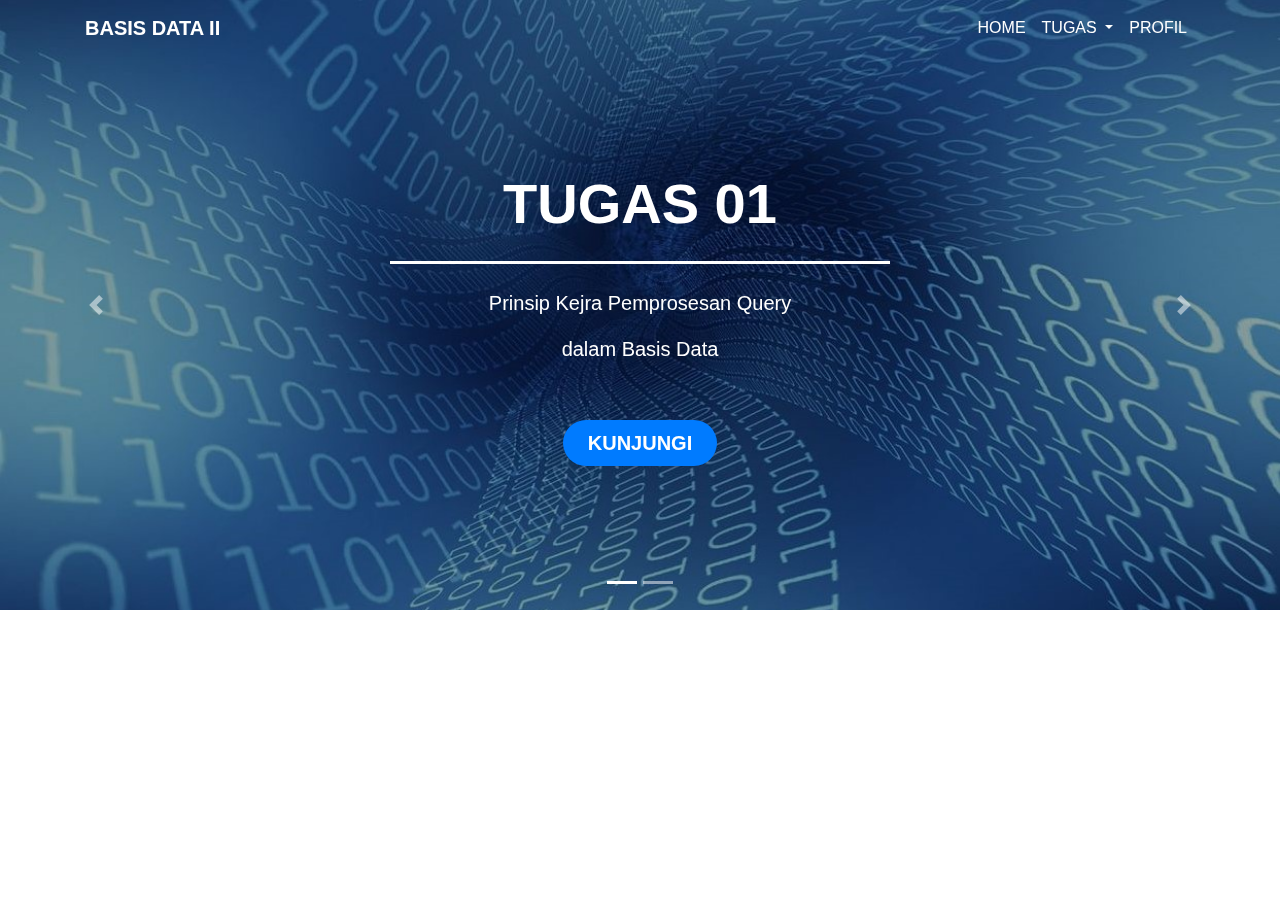
<file: desaindb/index.html>
<!doctype html>
<html lang="en">

<head>
    <!-- Required meta tags -->
    <meta charset="utf-8">
    <meta name="viewport" content="width=device-width, initial-scale=1, shrink-to-fit=no">

    <!-- Bootstrap CSS -->
    <link rel="stylesheet" href="https://stackpath.bootstrapcdn.com/bootstrap/4.5.2/css/bootstrap.min.css"
        integrity="sha384-JcKb8q3iqJ61gNV9KGb8thSsNjpSL0n8PARn9HuZOnIxN0hoP+VmmDGMN5t9UJ0Z" crossorigin="anonymous">

    <link rel="stylesheet" href="style.css">

    <title>TUGAS</title>
</head>

<body id="page-top">

    <nav class="navbar navbar-expand-lg navbar-light bg-transparent fixed-top" id="mainNav">
        <div class="container">
            <a class="navbar-brand text-white font-weight-bold" href="#">BASIS DATA II</a>
            <button class="navbar-toggler navbar-toggler-right" type="button" data-toggle="collapse"
                data-target="#navbarNav" aria-controls="navbarNav" aria-expanded="false" aria-label="Toggle navigation">
                <span class="navbar-toggler-icon"></span>
            </button>
            <div class="collapse navbar-collapse" id="navbarNav">
                <ul class="navbar-nav ml-auto">
                    <li class="nav-item active">
                        <a class="nav-link js-scroll-trigger text-white" href="#home">HOME <span
                                class="sr-only">(current)</span></a>
                    </li>
                    <li class="nav-item dropdown">
                        <a class="nav-link dropdown-toggle text-white" href="#tugas" id="navbarDropdown" role="button"
                            data-toggle="dropdown" aria-haspopup="true" aria-expanded="false">
                            TUGAS
                        </a>
                        <div class="dropdown-menu" aria-labelledby="navbarDropdown">
                            <a class="dropdown-item" href="../tbo.html">TBO</a>
                            <div class="dropdown-divider"></div>
                            <a class="dropdown-item" href="basdat2.html">Basis Data</a>
                        </div>
                    </li>
                    <li class="nav-item">
                        <a class="nav-link js-scroll-trigger text-white" href="profile/profile.html">PROFIL</a>
                    </li>
                </ul>
            </div>
        </div>
    </nav>

    <!-- <div class="jumbotron">
        <div class="container">
            <h1 class="display-4 font-weight-bold">TUGAS 01</h1>
            <hr class="my-4">
            <p class="lead">TBO Mempelajari Apa?</p>
            <p class="lead">Apa Fungsi Ilmu yang Dipelajari dalam TBO?</p>
            <p class="lead">Contoh Penerapan Ilmu TBO</p>
            <a class="btn btn-primary btn-lg font-weight-bold" href="tugas1.html" role="button">KUNJUNGI</a>
        </div>
    </div> -->

    <div id="carouselExampleIndicators" class="carousel slide" data-ride="carousel">
        <ol class="carousel-indicators">
            <li data-target="#carouselExampleIndicators" data-slide-to="0" class="active"></li>
            <li data-target="#carouselExampleIndicators" data-slide-to="1"></li>
            <!-- <li data-target="#carouselExampleIndicators" data-slide-to="2"></li> -->
        </ol>
        <div class="carousel-inner">
            <div class="carousel-item active">
                <img src="img/aa.jpg" class="d-block w-100" alt="...">
                <div class="carousel-caption d-none d-md-block">
                    <h1 class="display-4 font-weight-bold">TUGAS 01</h1>
                    <hr class="my-4">
                    <p class="lead">Prinsip Kejra Pemprosesan Query</p>
                    <p class="lead">dalam Basis Data</p>
                    <a class="btn btn-primary btn-lg font-weight-bold" href="tugas01/tugas01.html"
                        role="button">KUNJUNGI</a>
                </div>
            </div>
            <div class="carousel-item">
                <img src="img/ah.jpg" class="d-block w-100" alt="...">
                <div class="carousel-caption d-none d-md-block">
                    <h1 class="display-4 font-weight-bold">TUGAS 02</h1>
                    <hr class="my-4">
                    <p class="lead">Evaluation Plan pada Basis Data :</p>
                    <p class="lead">MySQL, PosgreSQL, SQL Server, Oracle</p>
                    <a class="btn btn-primary btn-lg font-weight-bold" href="tugas02/tugas02.html"
                        role="button">KUNJUNGI</a>
                </div>
            </div>
            <div class="carousel-item">
                <img src="img/af.jpg" class="d-block w-100" alt="...">
                <div class="carousel-caption d-none d-md-block">
                    <h1 class="display-4 font-weight-bold">TUGAS 03</h1>
                    <hr class="my-4">
                    <p class="lead">Proses Desain Sebuah Database</p>
                    <a class="btn btn-primary btn-lg font-weight-bold" href="desaindb/desaindb.html"
                        role="button">KUNJUNGI</a>
                </div>
            </div>
            <div class="carousel-item">
                <img src="img/ai2.jpg" class="d-block w-100" alt="...">
                <div class="carousel-caption d-none d-md-block">
                    <h1 class="display-4 font-weight-bold">TUGAS 04</h1>
                    <hr class="my-4">
                    <p class="lead">DATABASE TRANSACTION</p>
                    <a class="btn btn-primary btn-lg font-weight-bold" href="transaction/transaction.html"
                        role="button">KUNJUNGI</a>
                </div>
            </div>
            <!-- <div class="carousel-item">
                <img src="img/as.jpg" class="d-block w-100" alt="...">
            </div> -->
        </div>
        <a class="carousel-control-prev" href="#carouselExampleIndicators" role="button" data-slide="prev">
            <span class="carousel-control-prev-icon" aria-hidden="true"></span>
            <span class="sr-only">Previous</span>
        </a>
        <a class="carousel-control-next" href="#carouselExampleIndicators" role="button" data-slide="next">
            <span class="carousel-control-next-icon" aria-hidden="true"></span>
            <span class="sr-only">Next</span>
        </a>
    </div>






    <!-- Optional JavaScript -->
    <!-- jQuery first, then Popper.js, then Bootstrap JS -->
    <script src="https://code.jquery.com/jquery-3.5.1.slim.min.js"
        integrity="sha384-DfXdz2htPH0lsSSs5nCTpuj/zy4C+OGpamoFVy38MVBnE+IbbVYUew+OrCXaRkfj"
        crossorigin="anonymous"></script>
    <script src="https://cdn.jsdelivr.net/npm/popper.js@1.16.1/dist/umd/popper.min.js"
        integrity="sha384-9/reFTGAW83EW2RDu2S0VKaIzap3H66lZH81PoYlFhbGU+6BZp6G7niu735Sk7lN"
        crossorigin="anonymous"></script>
    <script src="https://stackpath.bootstrapcdn.com/bootstrap/4.5.2/js/bootstrap.min.js"
        integrity="sha384-B4gt1jrGC7Jh4AgTPSdUtOBvfO8shuf57BaghqFfPlYxofvL8/KUEfYiJOMMV+rV"
        crossorigin="anonymous"></script>
</body>

</html>
</file>
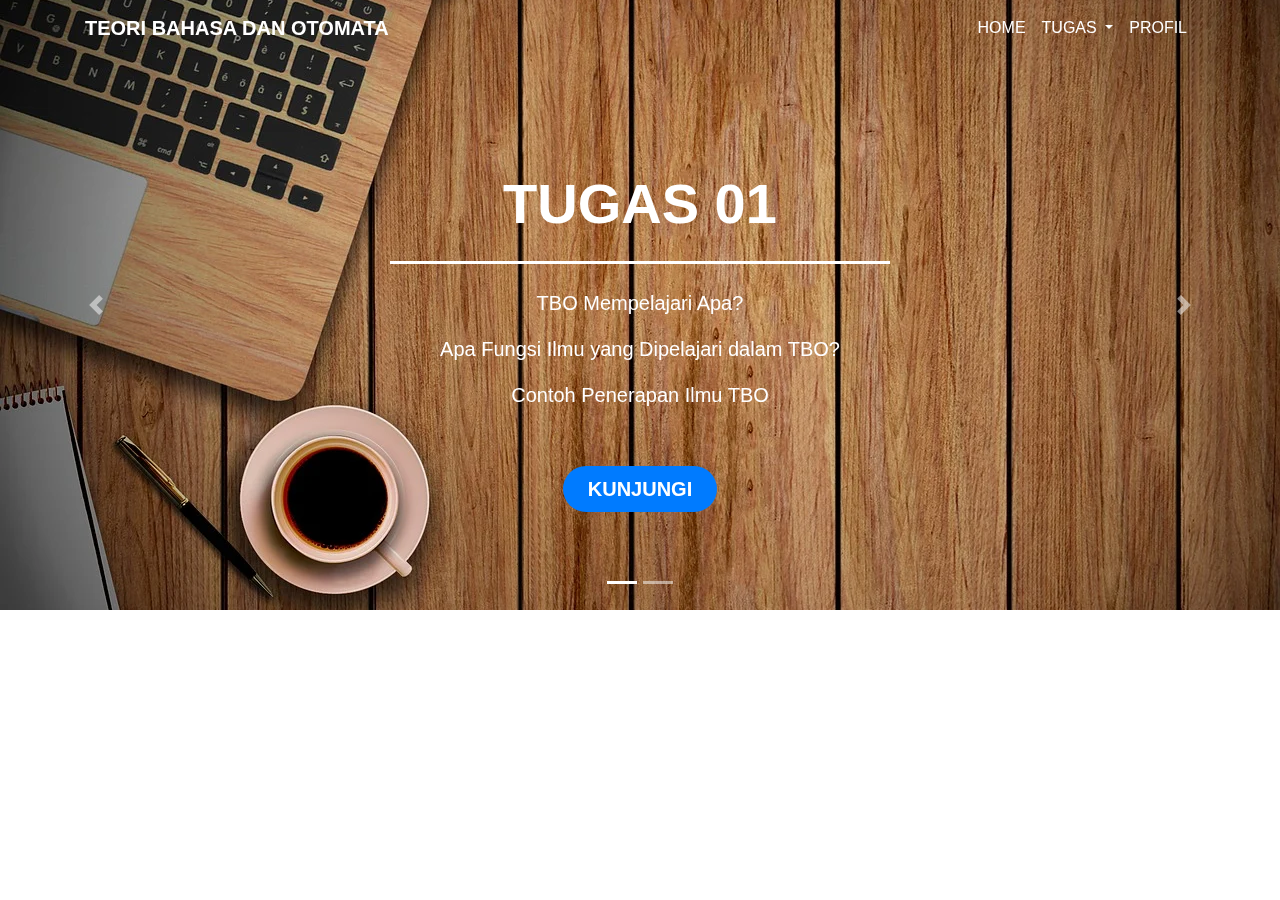
<file: tbo.html>
<!doctype html>
<html lang="en">

<head>
    <!-- Required meta tags -->
    <meta charset="utf-8">
    <meta name="viewport" content="width=device-width, initial-scale=1, shrink-to-fit=no">

    <!-- Bootstrap CSS -->
    <link rel="stylesheet" href="https://stackpath.bootstrapcdn.com/bootstrap/4.5.2/css/bootstrap.min.css"
        integrity="sha384-JcKb8q3iqJ61gNV9KGb8thSsNjpSL0n8PARn9HuZOnIxN0hoP+VmmDGMN5t9UJ0Z" crossorigin="anonymous">

    <link rel="stylesheet" href="style.css">

    <title>TUGAS</title>
</head>

<body id="page-top">

    <nav class="navbar navbar-expand-lg navbar-light bg-transparent fixed-top" id="mainNav">
        <div class="container">
            <a class="navbar-brand text-white font-weight-bold" href="#">TEORI BAHASA DAN OTOMATA</a>
            <button class="navbar-toggler navbar-toggler-right" type="button" data-toggle="collapse"
                data-target="#navbarNav" aria-controls="navbarNav" aria-expanded="false" aria-label="Toggle navigation">
                <span class="navbar-toggler-icon"></span>
            </button>
            <div class="collapse navbar-collapse" id="navbarNav">
                <ul class="navbar-nav ml-auto">
                    <li class="nav-item active">
                        <a class="nav-link js-scroll-trigger text-white" href="#home">HOME <span
                                class="sr-only">(current)</span></a>
                    </li>
                    <li class="nav-item dropdown">
                        <a class="nav-link dropdown-toggle text-white" href="#tugas" id="navbarDropdown" role="button"
                            data-toggle="dropdown" aria-haspopup="true" aria-expanded="false">
                            TUGAS
                        </a>
                        <div class="dropdown-menu" aria-labelledby="navbarDropdown">
                            <a class="dropdown-item" href="tbo.html">TBO</a>
                            <div class="dropdown-divider"></div>
                            <a class="dropdown-item" href="../tugas/desaindb/index.html">Basis Data</a>
                        </div>
                    </li>
                    <li class="nav-item">
                        <a class="nav-link js-scroll-trigger text-white" href="profile/profile.html">PROFIL</a>
                    </li>
                </ul>
            </div>
        </div>
    </nav>

    <!-- <div class="jumbotron">
        <div class="container">
            <h1 class="display-4 font-weight-bold">TUGAS 01</h1>
            <hr class="my-4">
            <p class="lead">TBO Mempelajari Apa?</p>
            <p class="lead">Apa Fungsi Ilmu yang Dipelajari dalam TBO?</p>
            <p class="lead">Contoh Penerapan Ilmu TBO</p>
            <a class="btn btn-primary btn-lg font-weight-bold" href="tugas1.html" role="button">KUNJUNGI</a>
        </div>
    </div> -->

    <div id="carouselExampleIndicators" class="carousel slide" data-ride="carousel">
        <ol class="carousel-indicators">
            <li data-target="#carouselExampleIndicators" data-slide-to="0" class="active"></li>
            <li data-target="#carouselExampleIndicators" data-slide-to="1"></li>
            <!-- <li data-target="#carouselExampleIndicators" data-slide-to="2"></li> -->
        </ol>
        <div class="carousel-inner">
            <div class="carousel-item active">
                <img src="img/aq.jpg" class="d-block w-100" alt="...">
                <div class="carousel-caption d-none d-md-block">
                    <h1 class="display-4 font-weight-bold">TUGAS 01</h1>
                    <hr class="my-4">
                    <p class="lead">TBO Mempelajari Apa?</p>
                    <p class="lead">Apa Fungsi Ilmu yang Dipelajari dalam TBO?</p>
                    <p class="lead">Contoh Penerapan Ilmu TBO</p>
                    <a class="btn btn-primary btn-lg font-weight-bold" href="tugas01/tugas01.html"
                        role="button">KUNJUNGI</a>
                </div>
            </div>
            <div class="carousel-item">
                <img src="img/ac.jpg" class="d-block w-100" alt="...">
                <div class="carousel-caption d-none d-md-block">
                    <h1 class="display-4 font-weight-bold">TUGAS 02</h1>
                    <hr class="my-4">
                    <p class="lead">Buat Tulisan Mengenai "Notasi Big 0"</p>
                    <p class="lead">Minimal Berisi : </p>
                    <p class="lead">Definisi, Kegunaan, Contoh-Contoh</p>
                    <a class="btn btn-primary btn-lg font-weight-bold" href="tugas02/tugas02.html"
                        role="button">KUNJUNGI</a>
                </div>
            </div>
            <!-- <div class="carousel-item">
                <img src="img/as.jpg" class="d-block w-100" alt="...">
            </div> -->
        </div>
        <a class="carousel-control-prev" href="#carouselExampleIndicators" role="button" data-slide="prev">
            <span class="carousel-control-prev-icon" aria-hidden="true"></span>
            <span class="sr-only">Previous</span>
        </a>
        <a class="carousel-control-next" href="#carouselExampleIndicators" role="button" data-slide="next">
            <span class="carousel-control-next-icon" aria-hidden="true"></span>
            <span class="sr-only">Next</span>
        </a>
    </div>






    <!-- Optional JavaScript -->
    <!-- jQuery first, then Popper.js, then Bootstrap JS -->
    <script src="https://code.jquery.com/jquery-3.5.1.slim.min.js"
        integrity="sha384-DfXdz2htPH0lsSSs5nCTpuj/zy4C+OGpamoFVy38MVBnE+IbbVYUew+OrCXaRkfj"
        crossorigin="anonymous"></script>
    <script src="https://cdn.jsdelivr.net/npm/popper.js@1.16.1/dist/umd/popper.min.js"
        integrity="sha384-9/reFTGAW83EW2RDu2S0VKaIzap3H66lZH81PoYlFhbGU+6BZp6G7niu735Sk7lN"
        crossorigin="anonymous"></script>
    <script src="https://stackpath.bootstrapcdn.com/bootstrap/4.5.2/js/bootstrap.min.js"
        integrity="sha384-B4gt1jrGC7Jh4AgTPSdUtOBvfO8shuf57BaghqFfPlYxofvL8/KUEfYiJOMMV+rV"
        crossorigin="anonymous"></script>
</body>

</html>
</file>
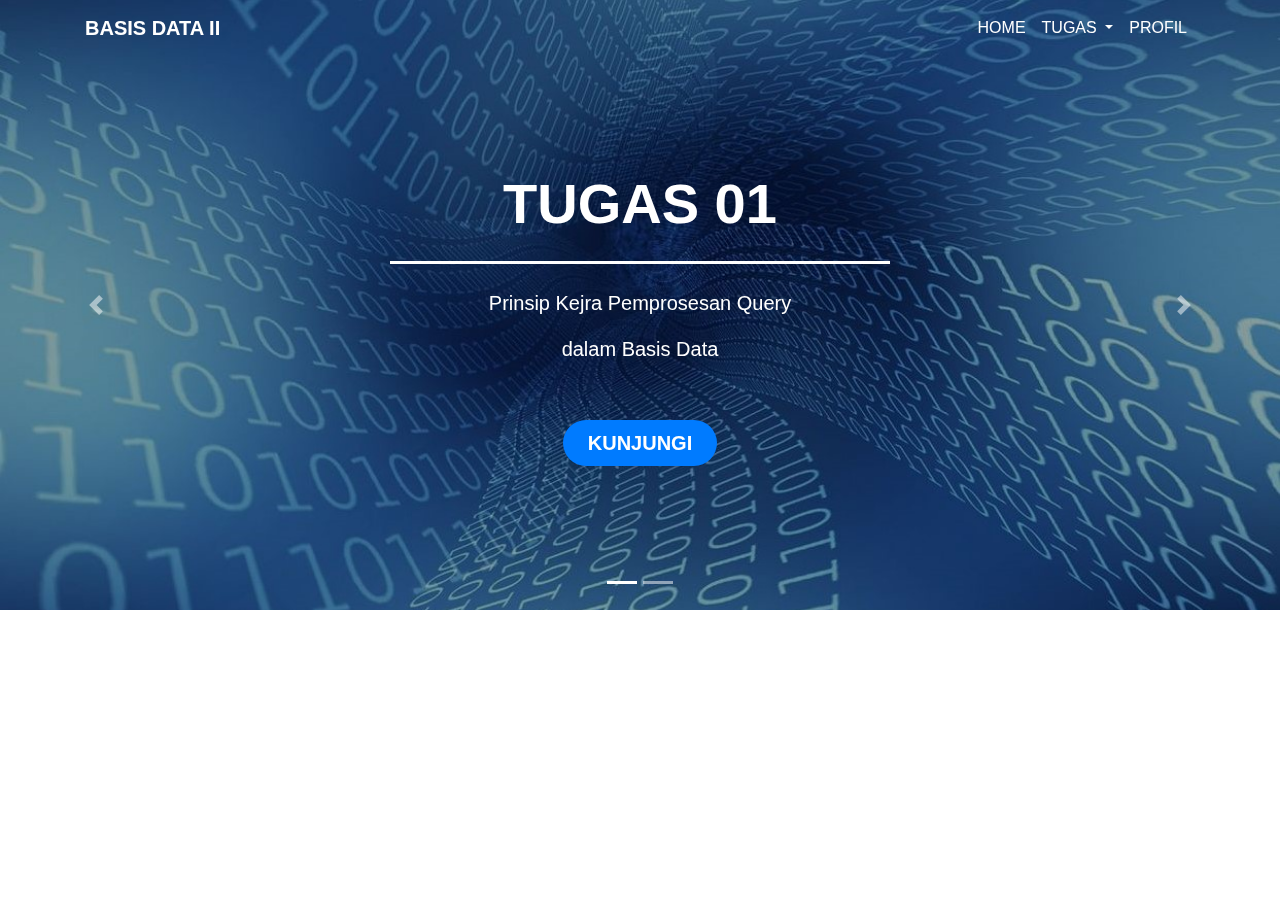
<file: desaindb/basdat2.html>
<!doctype html>
<html lang="en">

<head>
    <!-- Required meta tags -->
    <meta charset="utf-8">
    <meta name="viewport" content="width=device-width, initial-scale=1, shrink-to-fit=no">

    <!-- Bootstrap CSS -->
    <link rel="stylesheet" href="https://stackpath.bootstrapcdn.com/bootstrap/4.5.2/css/bootstrap.min.css"
        integrity="sha384-JcKb8q3iqJ61gNV9KGb8thSsNjpSL0n8PARn9HuZOnIxN0hoP+VmmDGMN5t9UJ0Z" crossorigin="anonymous">

    <link rel="stylesheet" href="style.css">

    <title>TUGAS</title>
</head>

<body id="page-top">

    <nav class="navbar navbar-expand-lg navbar-light bg-transparent fixed-top" id="mainNav">
        <div class="container">
            <a class="navbar-brand text-white font-weight-bold" href="#">BASIS DATA II</a>
            <button class="navbar-toggler navbar-toggler-right" type="button" data-toggle="collapse"
                data-target="#navbarNav" aria-controls="navbarNav" aria-expanded="false" aria-label="Toggle navigation">
                <span class="navbar-toggler-icon"></span>
            </button>
            <div class="collapse navbar-collapse" id="navbarNav">
                <ul class="navbar-nav ml-auto">
                    <li class="nav-item active">
                        <a class="nav-link js-scroll-trigger text-white" href="#home">HOME <span
                                class="sr-only">(current)</span></a>
                    </li>
                    <li class="nav-item dropdown">
                        <a class="nav-link dropdown-toggle text-white" href="#tugas" id="navbarDropdown" role="button"
                            data-toggle="dropdown" aria-haspopup="true" aria-expanded="false">
                            TUGAS
                        </a>
                        <div class="dropdown-menu" aria-labelledby="navbarDropdown">
                            <a class="dropdown-item" href="../tugas/tbo.html">TBO</a>
                            <div class="dropdown-divider"></div>
                            <a class="dropdown-item" href="basdat2.html">Basis Data</a>
                        </div>
                    </li>
                    <li class="nav-item">
                        <a class="nav-link js-scroll-trigger text-white" href="profile/profile.html">PROFIL</a>
                    </li>
                </ul>
            </div>
        </div>
    </nav>

    <!-- <div class="jumbotron">
        <div class="container">
            <h1 class="display-4 font-weight-bold">TUGAS 01</h1>
            <hr class="my-4">
            <p class="lead">TBO Mempelajari Apa?</p>
            <p class="lead">Apa Fungsi Ilmu yang Dipelajari dalam TBO?</p>
            <p class="lead">Contoh Penerapan Ilmu TBO</p>
            <a class="btn btn-primary btn-lg font-weight-bold" href="tugas1.html" role="button">KUNJUNGI</a>
        </div>
    </div> -->

    <div id="carouselExampleIndicators" class="carousel slide" data-ride="carousel">
        <ol class="carousel-indicators">
            <li data-target="#carouselExampleIndicators" data-slide-to="0" class="active"></li>
            <li data-target="#carouselExampleIndicators" data-slide-to="1"></li>
            <!-- <li data-target="#carouselExampleIndicators" data-slide-to="2"></li> -->
        </ol>
        <div class="carousel-inner">
            <div class="carousel-item active">
                <img src="img/aa.jpg" class="d-block w-100" alt="...">
                <div class="carousel-caption d-none d-md-block">
                    <h1 class="display-4 font-weight-bold">TUGAS 01</h1>
                    <hr class="my-4">
                    <p class="lead">Prinsip Kejra Pemprosesan Query</p>
                    <p class="lead">dalam Basis Data</p>
                    <a class="btn btn-primary btn-lg font-weight-bold" href="tugas01/tugas01.html"
                        role="button">KUNJUNGI</a>
                </div>
            </div>
            <div class="carousel-item">
                <img src="img/ah.jpg" class="d-block w-100" alt="...">
                <div class="carousel-caption d-none d-md-block">
                    <h1 class="display-4 font-weight-bold">TUGAS 02</h1>
                    <hr class="my-4">
                    <p class="lead">Evaluation Plan pada Basis Data :</p>
                    <p class="lead">MySQL, PosgreSQL, SQL Server, Oracle</p>
                    <a class="btn btn-primary btn-lg font-weight-bold" href="tugas02/tugas02.html"
                        role="button">KUNJUNGI</a>
                </div>
            </div>
            <div class="carousel-item">
                <img src="img/af.jpg" class="d-block w-100" alt="...">
                <div class="carousel-caption d-none d-md-block">
                    <h1 class="display-4 font-weight-bold">TUGAS 03</h1>
                    <hr class="my-4">
                    <p class="lead">Proses Desain Sebuah Database</p>
                    <a class="btn btn-primary btn-lg font-weight-bold" href="desaindb/desaindb.html"
                        role="button">KUNJUNGI</a>
                </div>
            </div>
            <!-- <div class="carousel-item">
                <img src="img/as.jpg" class="d-block w-100" alt="...">
            </div> -->
        </div>
        <a class="carousel-control-prev" href="#carouselExampleIndicators" role="button" data-slide="prev">
            <span class="carousel-control-prev-icon" aria-hidden="true"></span>
            <span class="sr-only">Previous</span>
        </a>
        <a class="carousel-control-next" href="#carouselExampleIndicators" role="button" data-slide="next">
            <span class="carousel-control-next-icon" aria-hidden="true"></span>
            <span class="sr-only">Next</span>
        </a>
    </div>






    <!-- Optional JavaScript -->
    <!-- jQuery first, then Popper.js, then Bootstrap JS -->
    <script src="https://code.jquery.com/jquery-3.5.1.slim.min.js"
        integrity="sha384-DfXdz2htPH0lsSSs5nCTpuj/zy4C+OGpamoFVy38MVBnE+IbbVYUew+OrCXaRkfj"
        crossorigin="anonymous"></script>
    <script src="https://cdn.jsdelivr.net/npm/popper.js@1.16.1/dist/umd/popper.min.js"
        integrity="sha384-9/reFTGAW83EW2RDu2S0VKaIzap3H66lZH81PoYlFhbGU+6BZp6G7niu735Sk7lN"
        crossorigin="anonymous"></script>
    <script src="https://stackpath.bootstrapcdn.com/bootstrap/4.5.2/js/bootstrap.min.js"
        integrity="sha384-B4gt1jrGC7Jh4AgTPSdUtOBvfO8shuf57BaghqFfPlYxofvL8/KUEfYiJOMMV+rV"
        crossorigin="anonymous"></script>
</body>

</html>
</file>
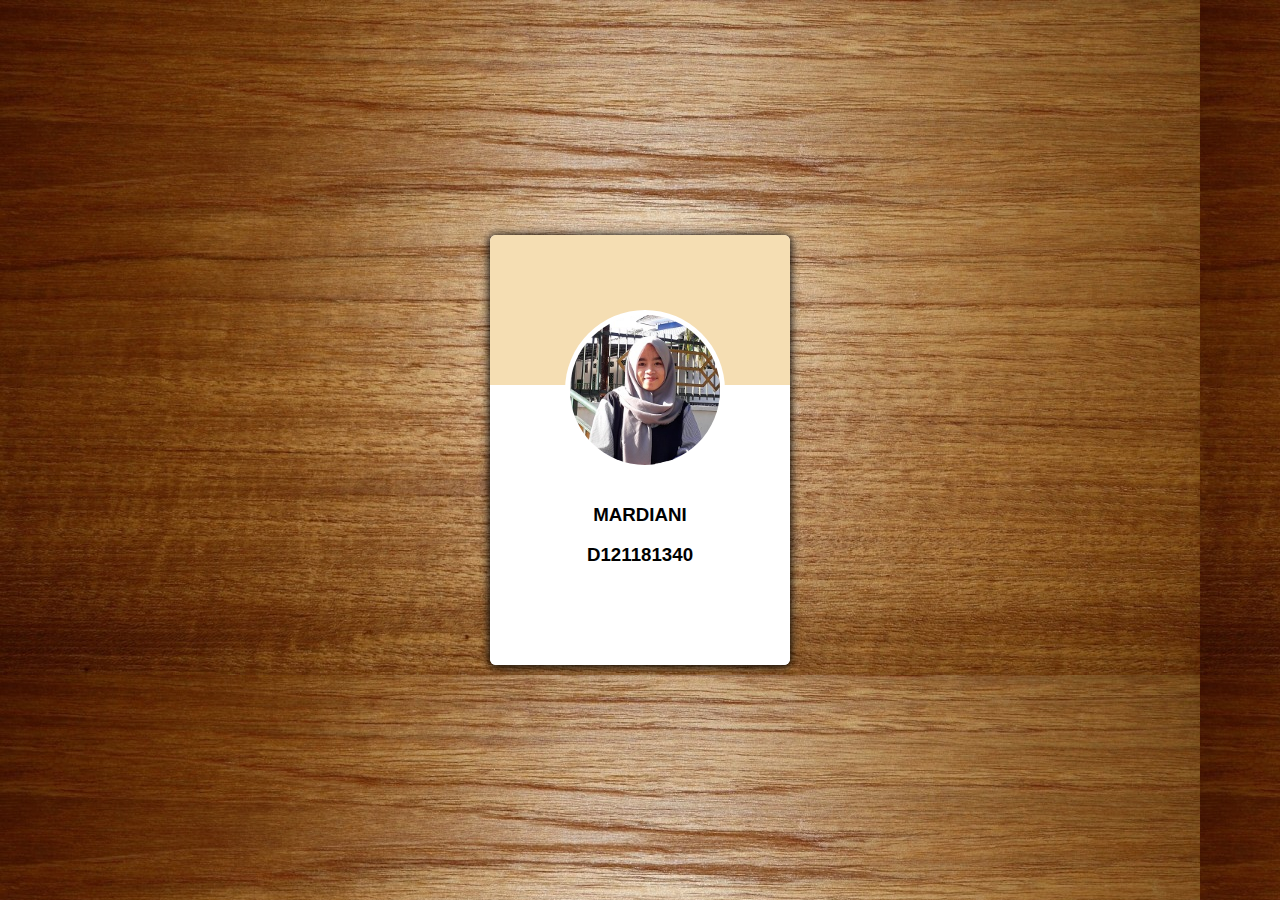
<file: profile/profile.html>
<!DOCTYPE html>
<html lang="en">

<head>
    <meta charset="UTF-8">
    <meta name="viewport" content="width=device-width, initial-scale=1.0">

    <title>PROFILE</title>
    <link rel="stylesheet" href="styleprofil.css">
</head>

<body>
    <div class="card-container">
        <div class="upper-container">
            <div class="image-container">
                <img src="profile.jpg" alt="">
            </div>
        </div>
        <div class="lower-container">
            <div>
                <h3>MARDIANI</h3>
                <H3>D121181340</H3>
            </div>
        </div>
    </div>
</body>

</html>
</file>
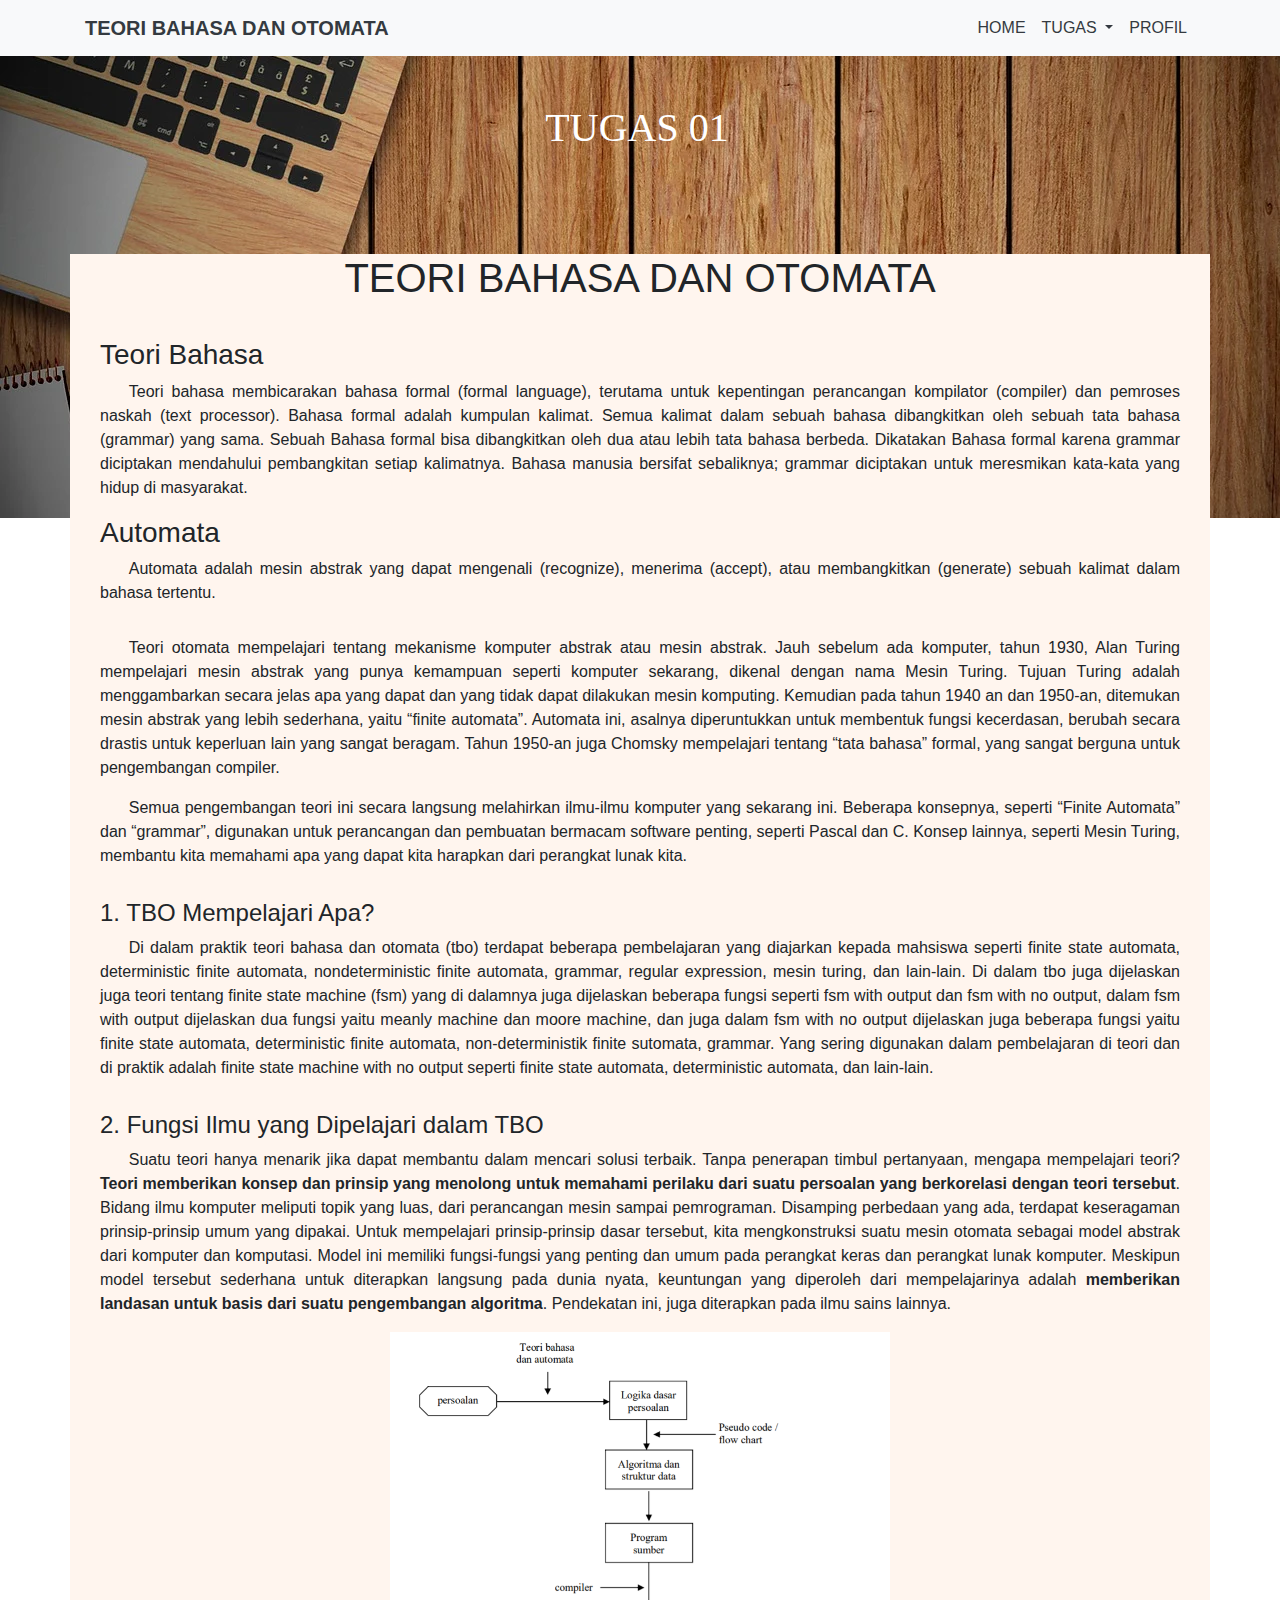
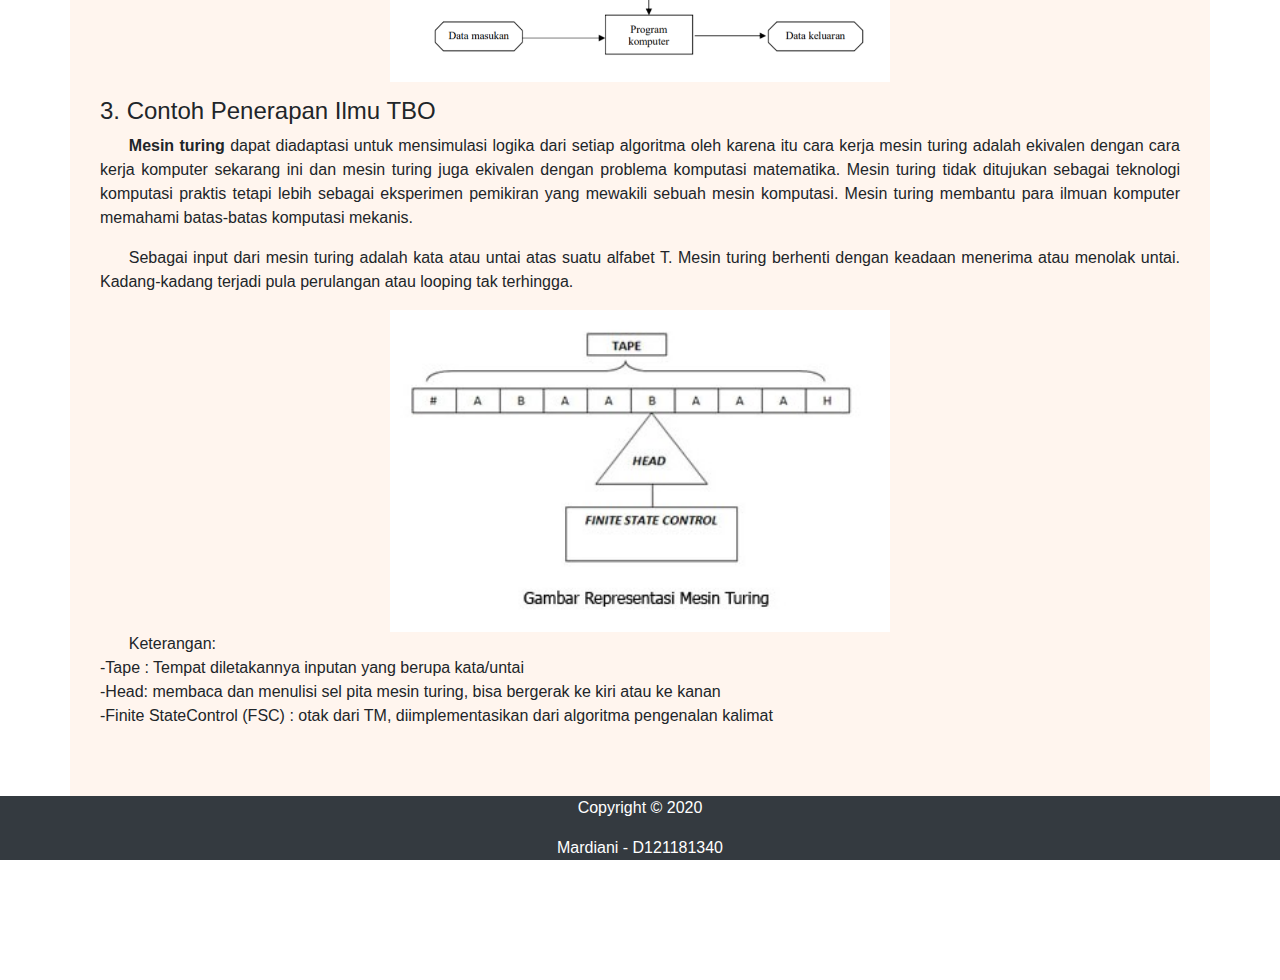
<file: tugas01/tugas01.html>
<!DOCTYPE html>
<html lang="en">

<head>
    <!-- Required meta tags -->
    <meta charset="utf-8">
    <meta name="viewport" content="width=device-width, initial-scale=1, shrink-to-fit=no">

    <!-- Bootstrap CSS -->
    <link rel="stylesheet" href="https://stackpath.bootstrapcdn.com/bootstrap/4.5.2/css/bootstrap.min.css"
        integrity="sha384-JcKb8q3iqJ61gNV9KGb8thSsNjpSL0n8PARn9HuZOnIxN0hoP+VmmDGMN5t9UJ0Z" crossorigin="anonymous">

    <link rel="stylesheet" href="style01.css">

    <title>TUGAS 01</title>
</head>

<body>
    <!-- navbar -->
    <nav class="navbar navbar-expand-lg navbar-light bg-light fixed-top" id="mainNav">
        <div class="container">
            <a class="navbar-brand text-dark font-weight-bold" href="#">TEORI BAHASA DAN OTOMATA</a>
            <button class="navbar-toggler navbar-toggler-right" type="button" data-toggle="collapse"
                data-target="#navbarNav" aria-controls="navbarNav" aria-expanded="false" aria-label="Toggle navigation">
                <span class="navbar-toggler-icon"></span>
            </button>
            <div class="collapse navbar-collapse" id="navbarNav">
                <ul class="navbar-nav ml-auto">
                    <li class="nav-item active">
                        <a class="nav-link js-scroll-trigger text-dark" href="../tbo.html">HOME <span
                                class="sr-only">(current)</span></a>
                    </li>
                    <li class="nav-item dropdown">
                        <a class="nav-link dropdown-toggle text-dark" href="#tugas" id="navbarDropdown" role="button"
                            data-toggle="dropdown" aria-haspopup="true" aria-expanded="false">
                            TUGAS
                        </a>
                        <div class="dropdown-menu" aria-labelledby="navbarDropdown">
                            <a class="dropdown-item" href="../tbo.html">TBO</a>
                            <div class="dropdown-divider"></div>
                            <a class="dropdown-item" href="../desaindb/index.html">Basis Data</a>
                        </div>
                    </li>
                    <li class="nav-item">
                        <a class="nav-link js-scroll-trigger text-dark" href="../profile/profile.html">PROFIL</a>
                    </li>
                </ul>
            </div>
        </div>
    </nav>
    <!-- navbar -->

    <!-- jumbotron -->
    <div id="background">
        <div class="jumbotron">
            <h1>TUGAS 01</h1>
        </div>
    </div>

    <!-- jumbotron -->

    <!-- container atas -->
    <div id="home">
        <div class="isi">
            <div class="container atas">
                <h1>TEORI BAHASA DAN OTOMATA</h1>
                <div class="row">
                    <h3>Teori Bahasa</h3>
                    <p>Teori bahasa membicarakan bahasa formal (formal language), terutama untuk kepentingan perancangan
                        kompilator (compiler) dan pemroses naskah (text processor). Bahasa formal adalah kumpulan
                        kalimat. Semua kalimat dalam sebuah bahasa dibangkitkan oleh sebuah tata bahasa (grammar) yang
                        sama. Sebuah Bahasa formal bisa dibangkitkan oleh dua atau lebih tata bahasa berbeda. Dikatakan
                        Bahasa formal karena grammar diciptakan mendahului pembangkitan setiap kalimatnya. Bahasa
                        manusia bersifat sebaliknya; grammar diciptakan untuk meresmikan kata-kata yang hidup di
                        masyarakat.</p>
                    <h3>Automata</h3>
                    <p>Automata adalah mesin abstrak yang dapat mengenali (recognize), menerima (accept), atau
                        membangkitkan (generate) sebuah kalimat dalam bahasa tertentu.</p>
                </div>
                <div class="row">
                    <p>Teori otomata mempelajari tentang mekanisme komputer abstrak atau mesin abstrak. Jauh sebelum ada
                        komputer, tahun 1930, Alan Turing mempelajari mesin abstrak yang punya kemampuan seperti
                        komputer sekarang, dikenal dengan nama Mesin Turing. Tujuan Turing adalah menggambarkan secara
                        jelas apa yang dapat dan yang tidak dapat dilakukan mesin komputing. Kemudian pada tahun 1940 an
                        dan 1950-an, ditemukan mesin abstrak yang lebih sederhana, yaitu “finite automata”. Automata
                        ini, asalnya diperuntukkan untuk membentuk fungsi kecerdasan, berubah secara drastis untuk
                        keperluan lain yang sangat beragam. Tahun 1950-an juga Chomsky mempelajari tentang “tata bahasa”
                        formal, yang sangat berguna untuk pengembangan compiler.</p>
                    <p>Semua pengembangan teori ini secara langsung melahirkan ilmu-ilmu komputer yang sekarang ini.
                        Beberapa konsepnya, seperti “Finite Automata” dan “grammar”, digunakan untuk perancangan dan
                        pembuatan bermacam software penting, seperti Pascal dan C. Konsep lainnya, seperti Mesin Turing,
                        membantu kita memahami apa yang dapat kita harapkan dari perangkat lunak kita.</p>
                </div>
                <div class="row">
                    <h4>1. TBO Mempelajari Apa?</h4>
                    <p>Di dalam praktik teori bahasa dan otomata (tbo) terdapat beberapa pembelajaran yang diajarkan
                        kepada mahsiswa seperti finite state automata, deterministic finite automata, nondeterministic
                        finite automata, grammar, regular expression, mesin turing, dan lain-lain. Di dalam tbo juga
                        dijelaskan juga teori tentang finite state machine (fsm) yang di dalamnya juga dijelaskan
                        beberapa fungsi seperti fsm with output dan fsm with no output, dalam fsm with output dijelaskan
                        dua fungsi yaitu meanly machine dan moore machine, dan juga dalam fsm with no output dijelaskan
                        juga beberapa fungsi yaitu finite state automata, deterministic finite automata,
                        non-deterministik finite sutomata, grammar. Yang sering digunakan dalam pembelajaran di teori
                        dan di praktik adalah finite state machine with no output seperti finite state automata,
                        deterministic automata, dan lain-lain.</p>
                </div>
                <div class="row">
                    <h4>2. Fungsi Ilmu yang Dipelajari dalam TBO</h4>
                    <p>Suatu teori hanya menarik jika dapat membantu dalam mencari solusi terbaik. Tanpa penerapan
                        timbul pertanyaan, mengapa mempelajari teori? <strong>Teori memberikan konsep dan prinsip yang
                            menolong untuk memahami perilaku dari suatu persoalan yang berkorelasi dengan teori
                            tersebut</strong>.
                        Bidang ilmu komputer meliputi topik yang luas, dari perancangan mesin sampai pemrograman.
                        Disamping
                        perbedaan yang ada, terdapat keseragaman prinsip-prinsip umum yang dipakai. Untuk mempelajari
                        prinsip-prinsip dasar tersebut, kita mengkonstruksi suatu mesin otomata sebagai model abstrak
                        dari komputer dan komputasi. Model ini memiliki fungsi-fungsi yang penting dan umum pada
                        perangkat keras dan perangkat lunak komputer. Meskipun model tersebut sederhana untuk diterapkan
                        langsung pada dunia nyata, keuntungan yang diperoleh dari mempelajarinya adalah
                        <strong>memberikan
                            landasan untuk basis dari suatu pengembangan algoritma</strong>. Pendekatan ini, juga
                        diterapkan pada
                        ilmu sains lainnya.</p>
                    <img class="no2" src="2.png" alt="">

                </div>
                <div class="row">
                    <h4>3. Contoh Penerapan Ilmu TBO</h4>
                    <p> <strong>Mesin turing </strong> dapat diadaptasi untuk mensimulasi logika dari setiap algoritma
                        oleh karena itu
                        cara kerja mesin turing adalah ekivalen dengan cara kerja komputer sekarang ini dan mesin turing
                        juga ekivalen dengan problema komputasi matematika. Mesin turing tidak ditujukan sebagai
                        teknologi komputasi praktis tetapi lebih sebagai eksperimen pemikiran yang mewakili sebuah mesin
                        komputasi. Mesin turing membantu para ilmuan komputer memahami batas-batas komputasi mekanis.
                    </p>
                    <p>Sebagai input dari mesin turing adalah kata atau untai atas suatu alfabet T. Mesin turing
                        berhenti dengan keadaan menerima atau menolak untai. Kadang-kadang terjadi pula perulangan atau
                        looping tak terhingga.</p>
                    <img class="no3" src="mesinturing.jpg" alt="">

                    <p>Keterangan: <br />
                        -Tape : Tempat diletakannya inputan yang berupa kata/untai <br />
                        -Head: membaca dan menulisi sel pita mesin turing, bisa bergerak ke kiri atau ke kanan<br />
                        -Finite StateControl (FSC) : otak dari TM, diimplementasikan dari algoritma pengenalan
                        kalimat<br />
                    </p>
                </div>
            </div>
        </div>
    </div>
    <!-- container atas -->
    <footer>
        <div class="bg-dark">
            <p class="text-white" align="center">Copyright &copy; 2020 </p>
            <p class="text-white" align="center">Mardiani - D121181340</p>
        </div>
    </footer>

    <!-- Optional JavaScript -->
    <!-- jQuery first, then Popper.js, then Bootstrap JS -->
    <script src="https://code.jquery.com/jquery-3.5.1.slim.min.js"
        integrity="sha384-DfXdz2htPH0lsSSs5nCTpuj/zy4C+OGpamoFVy38MVBnE+IbbVYUew+OrCXaRkfj"
        crossorigin="anonymous"></script>
    <script src="https://cdn.jsdelivr.net/npm/popper.js@1.16.1/dist/umd/popper.min.js"
        integrity="sha384-9/reFTGAW83EW2RDu2S0VKaIzap3H66lZH81PoYlFhbGU+6BZp6G7niu735Sk7lN"
        crossorigin="anonymous"></script>
    <script src="https://stackpath.bootstrapcdn.com/bootstrap/4.5.2/js/bootstrap.min.js"
        integrity="sha384-B4gt1jrGC7Jh4AgTPSdUtOBvfO8shuf57BaghqFfPlYxofvL8/KUEfYiJOMMV+rV"
        crossorigin="anonymous"></script>
</body>

</html>
</file>
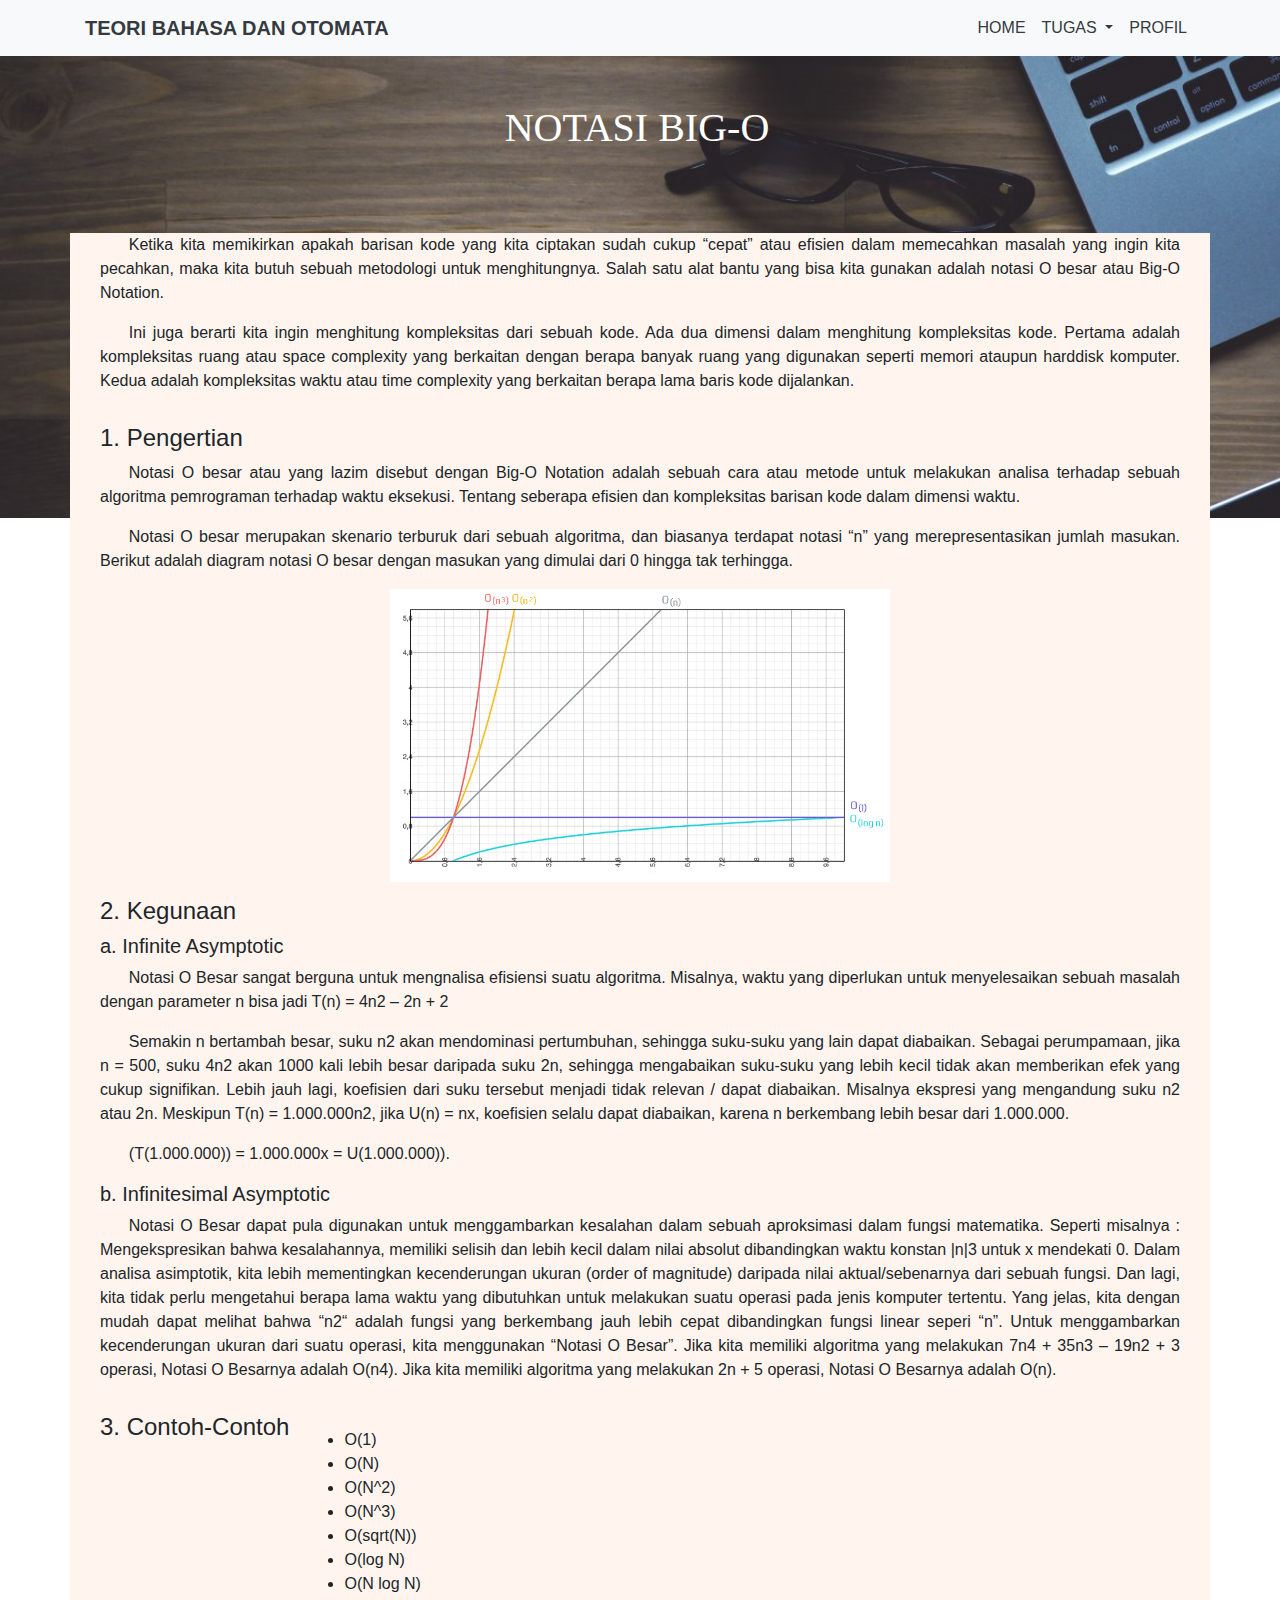
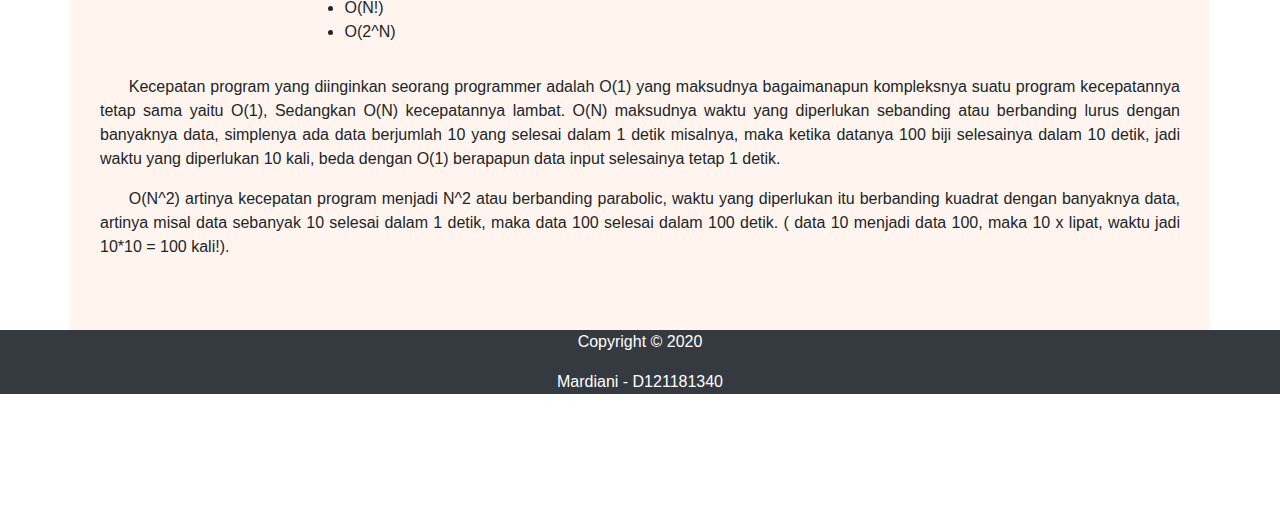
<file: tugas02/tugas02.html>
<!DOCTYPE html>
<html lang="en">

<head>
    <!-- Required meta tags -->
    <meta charset="utf-8">
    <meta name="viewport" content="width=device-width, initial-scale=1, shrink-to-fit=no">

    <!-- Bootstrap CSS -->
    <link rel="stylesheet" href="https://stackpath.bootstrapcdn.com/bootstrap/4.5.2/css/bootstrap.min.css"
        integrity="sha384-JcKb8q3iqJ61gNV9KGb8thSsNjpSL0n8PARn9HuZOnIxN0hoP+VmmDGMN5t9UJ0Z" crossorigin="anonymous">

    <link rel="stylesheet" href="style02.css">

    <title>TUGAS 02</title>
</head>

<body>
    <!-- navbar -->
    <nav class="navbar navbar-expand-lg navbar-light bg-light fixed-top" id="mainNav">
        <div class="container">
            <a class="navbar-brand text-dark font-weight-bold" href="#">TEORI BAHASA DAN OTOMATA</a>
            <button class="navbar-toggler navbar-toggler-right" type="button" data-toggle="collapse"
                data-target="#navbarNav" aria-controls="navbarNav" aria-expanded="false" aria-label="Toggle navigation">
                <span class="navbar-toggler-icon"></span>
            </button>
            <div class="collapse navbar-collapse" id="navbarNav">
                <ul class="navbar-nav ml-auto">
                    <li class="nav-item active">
                        <a class="nav-link js-scroll-trigger text-dark" href="../tbo.html">HOME <span
                                class="sr-only">(current)</span></a>
                    </li>
                    <li class="nav-item dropdown">
                        <a class="nav-link dropdown-toggle text-dark" href="#tugas" id="navbarDropdown" role="button"
                            data-toggle="dropdown" aria-haspopup="true" aria-expanded="false">
                            TUGAS
                        </a>
                        <div class="dropdown-menu" aria-labelledby="navbarDropdown">
                            <a class="dropdown-item" href="../tbo.html">TBO</a>
                            <div class="dropdown-divider"></div>
                            <a class="dropdown-item" href="../desaindb/index.html">Basis Data</a>
                        </div>
                    </li>
                    <li class="nav-item">
                        <a class="nav-link js-scroll-trigger text-dark" href="../profile/profile.html">PROFIL</a>
                    </li>
                </ul>
            </div>
        </div>
    </nav>
    <!-- navbar -->

    <!-- jumbotron -->
    <div id="background">
        <div class="jumbotron">
            <h1>NOTASI BIG-O</h1>
        </div>
    </div>

    <!-- jumbotron -->

    <div id="home">
        <div class="isi">
            <div class="container atas">
                <div class="row">
                    <p>Ketika kita memikirkan apakah barisan kode yang kita ciptakan sudah cukup “cepat” atau efisien
                        dalam memecahkan masalah yang ingin kita pecahkan, maka kita butuh sebuah metodologi untuk
                        menghitungnya. Salah satu alat bantu yang bisa kita gunakan adalah notasi O besar atau Big-O
                        Notation.</p>
                    <p>Ini juga berarti kita ingin menghitung kompleksitas dari sebuah kode. Ada dua dimensi dalam
                        menghitung kompleksitas kode. Pertama adalah kompleksitas ruang atau space complexity yang
                        berkaitan dengan berapa banyak ruang yang digunakan seperti memori ataupun harddisk komputer.
                        Kedua adalah kompleksitas waktu atau time complexity yang berkaitan berapa lama baris kode
                        dijalankan.</p>
                </div>
                <div class="row">
                    <h4>1. Pengertian</h4>
                    <p>Notasi O besar atau yang lazim disebut dengan Big-O Notation adalah sebuah cara atau metode untuk
                        melakukan analisa terhadap sebuah algoritma pemrograman terhadap waktu eksekusi. Tentang
                        seberapa efisien dan kompleksitas barisan kode dalam dimensi waktu.</p>
                    <p>Notasi O besar merupakan skenario terburuk dari sebuah algoritma, dan biasanya terdapat notasi
                        “n” yang merepresentasikan jumlah masukan. Berikut adalah diagram notasi O besar dengan masukan
                        yang dimulai dari 0 hingga tak terhingga.</p>
                    <img class="no1" src="01.png" alt="">
                </div>
                <div class="row">
                    <h4>2. Kegunaan</h4>
                    <div>
                        <h5>a. Infinite Asymptotic</h5>
                        <p>Notasi O Besar sangat berguna untuk mengnalisa efisiensi suatu algoritma. Misalnya, waktu
                            yang diperlukan untuk menyelesaikan sebuah masalah dengan parameter n bisa jadi T(n) = 4n2 –
                            2n +
                            2
                        </p>
                        <p>Semakin n bertambah besar, suku n2 akan mendominasi pertumbuhan, sehingga suku-suku yang lain
                            dapat diabaikan. Sebagai perumpamaan, jika n = 500, suku 4n2 akan 1000 kali lebih besar
                            daripada suku 2n, sehingga mengabaikan suku-suku yang lebih kecil tidak akan memberikan efek
                            yang
                            cukup signifikan. Lebih jauh lagi, koefisien dari suku tersebut menjadi tidak relevan /
                            dapat
                            diabaikan. Misalnya ekspresi yang mengandung suku n2 atau 2n. Meskipun T(n) = 1.000.000n2,
                            jika U(n) = nx, koefisien selalu dapat diabaikan, karena n berkembang lebih besar dari
                            1.000.000.
                        </p>
                        <p>(T(1.000.000)) = 1.000.000x = U(1.000.000)). </br></p>
                    </div>
                    <div>
                        <h5>b. Infinitesimal Asymptotic</h5>
                        <p>Notasi O Besar dapat pula digunakan untuk menggambarkan kesalahan dalam sebuah aproksimasi
                            dalam
                            fungsi matematika. Seperti misalnya : Mengekspresikan bahwa kesalahannya, memiliki selisih
                            dan
                            lebih kecil dalam nilai absolut dibandingkan waktu konstan |n|3 untuk x mendekati 0. Dalam
                            analisa asimptotik, kita lebih mementingkan kecenderungan ukuran (order of magnitude)
                            daripada
                            nilai aktual/sebenarnya dari sebuah fungsi. Dan lagi, kita tidak perlu mengetahui berapa
                            lama
                            waktu yang dibutuhkan untuk melakukan suatu operasi pada jenis komputer tertentu. Yang
                            jelas,
                            kita dengan mudah dapat melihat bahwa “n2“ adalah fungsi yang berkembang jauh lebih cepat
                            dibandingkan fungsi linear seperi “n”. Untuk menggambarkan kecenderungan ukuran dari suatu
                            operasi, kita menggunakan “Notasi O Besar”. Jika kita memiliki algoritma yang melakukan 7n4
                            +
                            35n3 – 19n2 + 3 operasi, Notasi O Besarnya adalah O(n4). Jika kita memiliki algoritma yang
                            melakukan 2n + 5 operasi, Notasi O Besarnya adalah O(n). </p>
                    </div>
                </div>
                <div class="row">
                    <h4>3. Contoh-Contoh</h4>
                    <div class="row">
                        <ul>
                            <li>O(1)</li>
                            <li>O(N)</li>
                            <li>O(N^2)</li>
                            <li>O(N^3)</li>
                            <li>O(sqrt(N))</li>
                            <li>O(log N)</li>
                            <li>O(N log N)</li>
                            <li>O(N!)</li>
                            <li>O(2^N)</li>
                        </ul>
                    </div>
                    <p>Kecepatan program yang diinginkan seorang programmer adalah O(1) yang
                        maksudnya bagaimanapun
                        kompleksnya suatu program kecepatannya tetap sama yaitu O(1), Sedangkan O(N) kecepatannya
                        lambat. O(N) maksudnya waktu yang diperlukan sebanding atau berbanding lurus dengan banyaknya
                        data, simplenya ada data berjumlah 10 yang selesai dalam 1 detik misalnya, maka ketika datanya
                        100 biji selesainya dalam 10 detik, jadi waktu yang diperlukan 10 kali, beda dengan O(1)
                        berapapun data input selesainya tetap 1 detik.</p>
                    <p>O(N^2) artinya kecepatan program menjadi N^2 atau berbanding parabolic, waktu yang diperlukan itu
                        berbanding kuadrat dengan banyaknya data, artinya misal data sebanyak 10 selesai dalam 1 detik,
                        maka data 100 selesai dalam 100 detik. ( data 10 menjadi data 100, maka 10 x lipat, waktu jadi
                        10*10 = 100 kali!).</p>
                </div>
            </div>
        </div>
    </div>
    <!-- container atas -->
    <footer>
        <div class="bg-dark">
            <p class="text-white" align="center">Copyright &copy; 2020 </p>
            <p class="text-white" align="center">Mardiani - D121181340</p>
        </div>
    </footer>





    <!-- Optional JavaScript -->
    <!-- jQuery first, then Popper.js, then Bootstrap JS -->
    <script src="https://code.jquery.com/jquery-3.5.1.slim.min.js"
        integrity="sha384-DfXdz2htPH0lsSSs5nCTpuj/zy4C+OGpamoFVy38MVBnE+IbbVYUew+OrCXaRkfj"
        crossorigin="anonymous"></script>
    <script src="https://cdn.jsdelivr.net/npm/popper.js@1.16.1/dist/umd/popper.min.js"
        integrity="sha384-9/reFTGAW83EW2RDu2S0VKaIzap3H66lZH81PoYlFhbGU+6BZp6G7niu735Sk7lN"
        crossorigin="anonymous"></script>
    <script src="https://stackpath.bootstrapcdn.com/bootstrap/4.5.2/js/bootstrap.min.js"
        integrity="sha384-B4gt1jrGC7Jh4AgTPSdUtOBvfO8shuf57BaghqFfPlYxofvL8/KUEfYiJOMMV+rV"
        crossorigin="anonymous"></script>
</body>

</html>
</file>
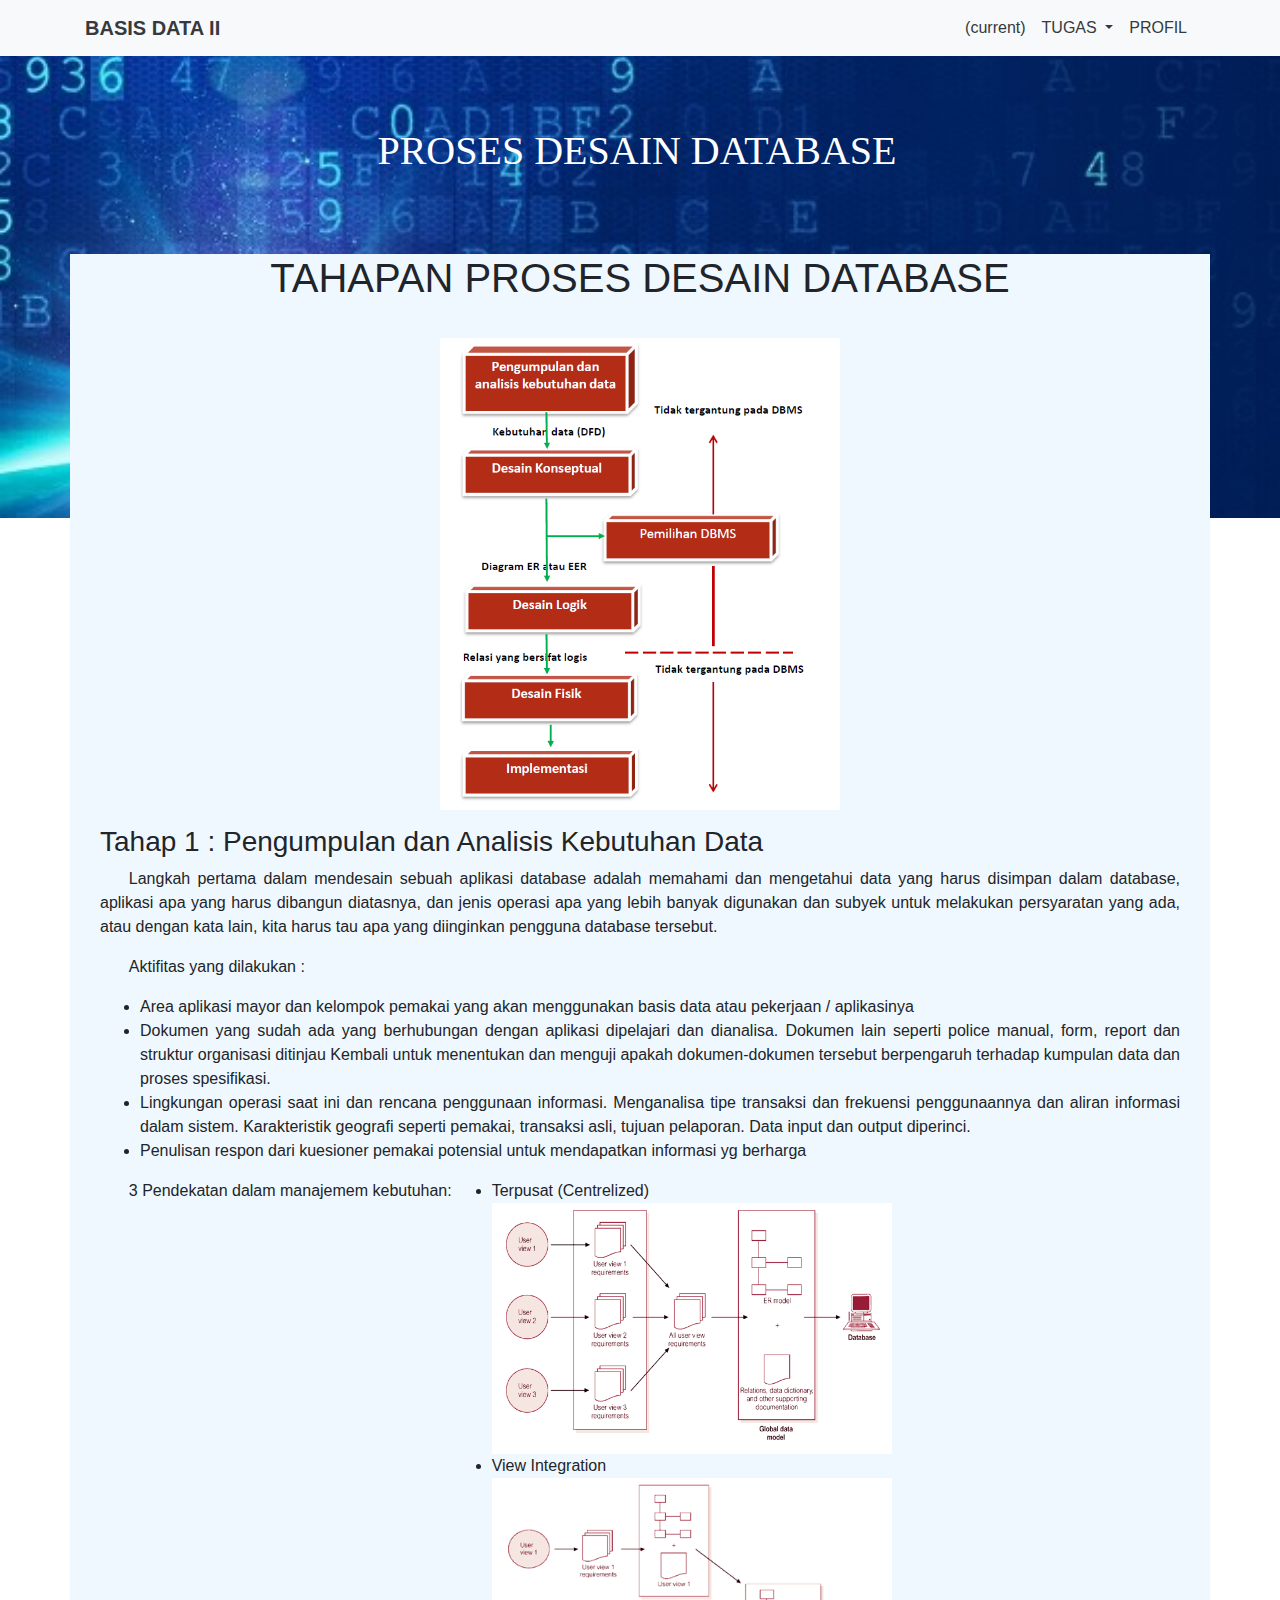
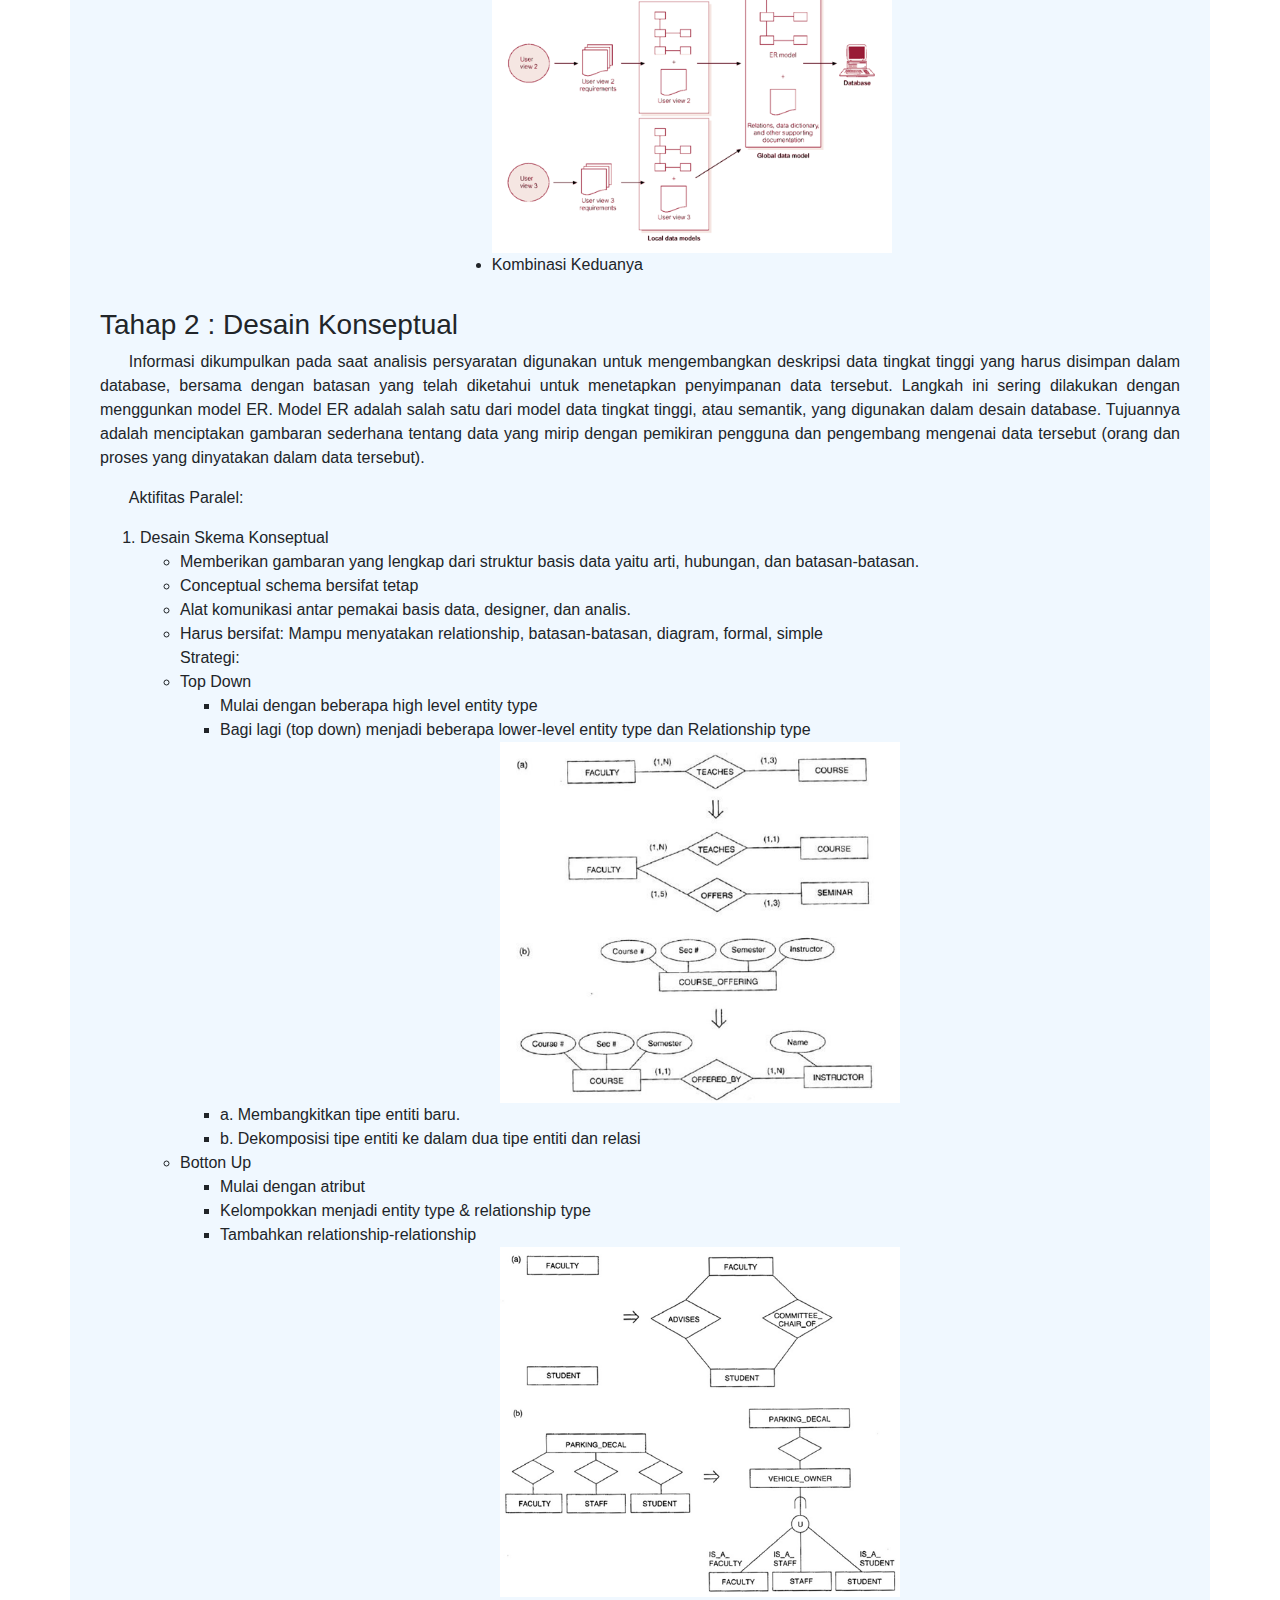
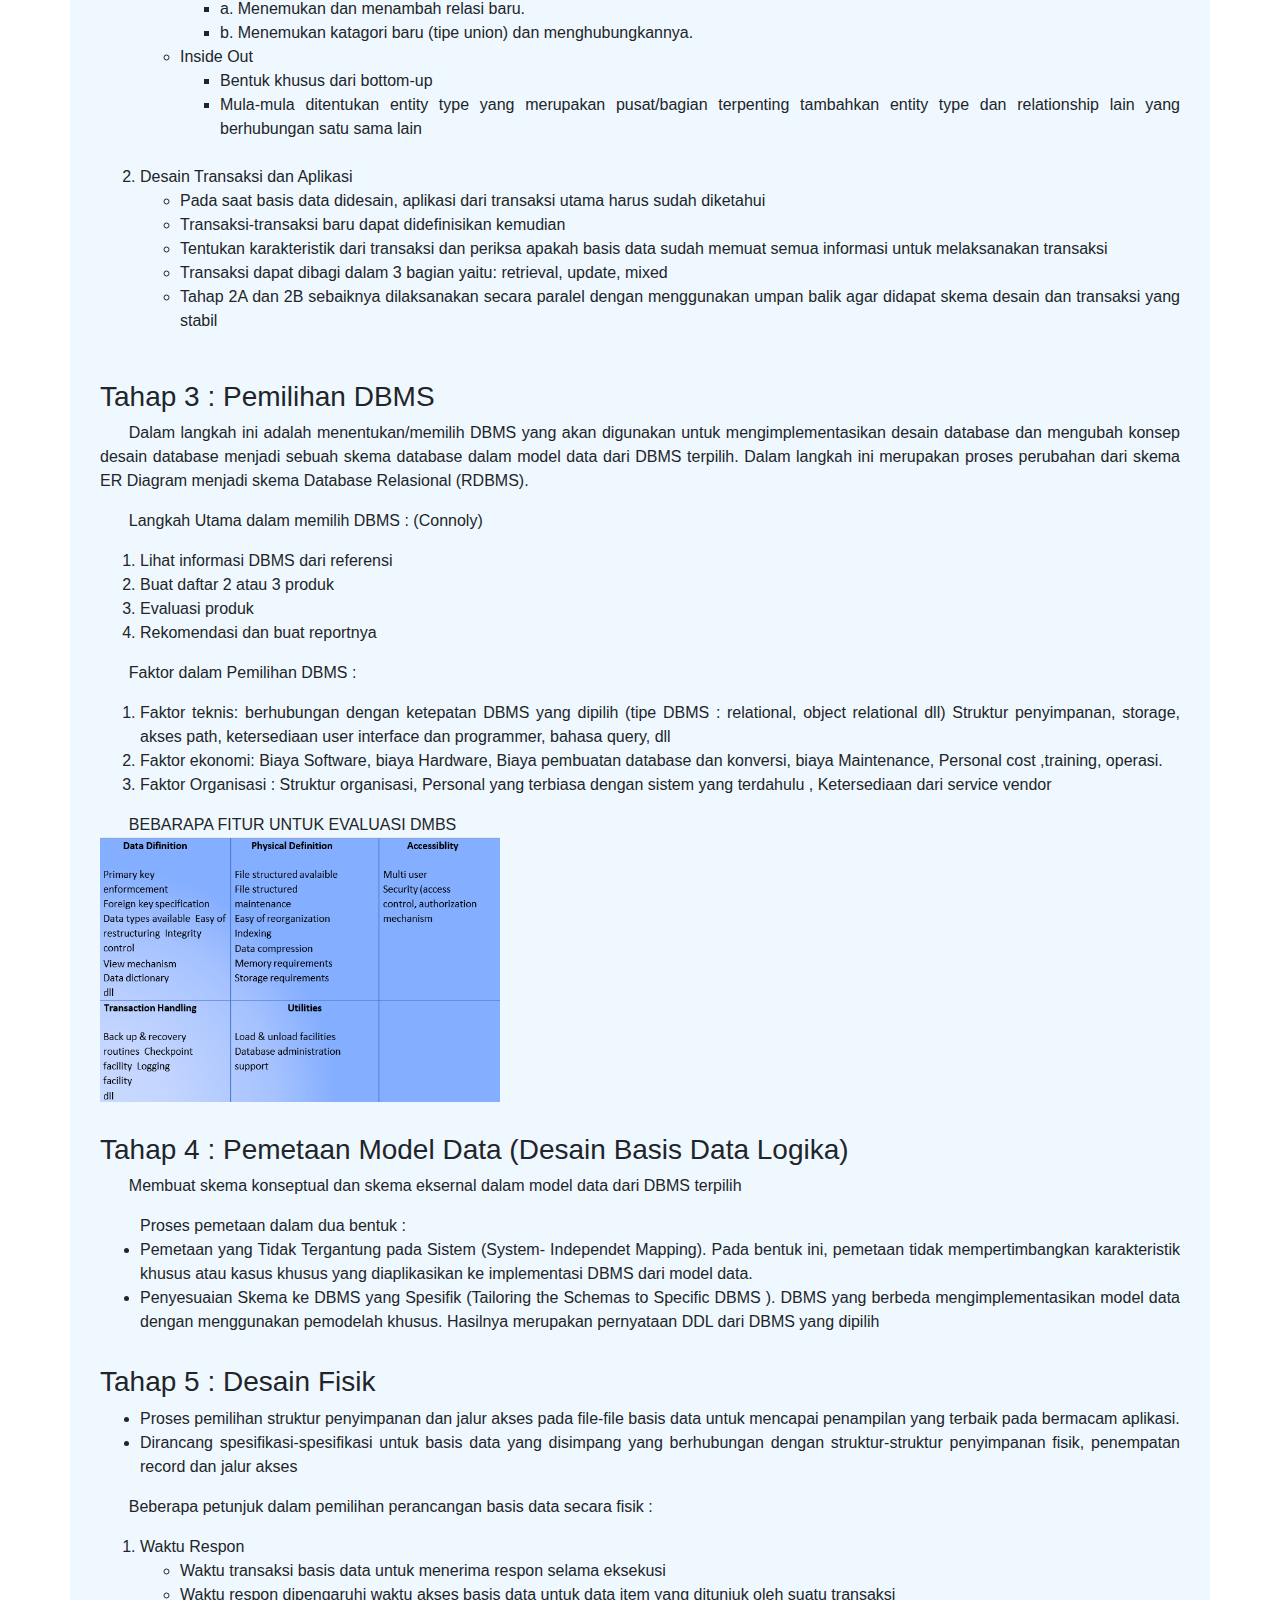
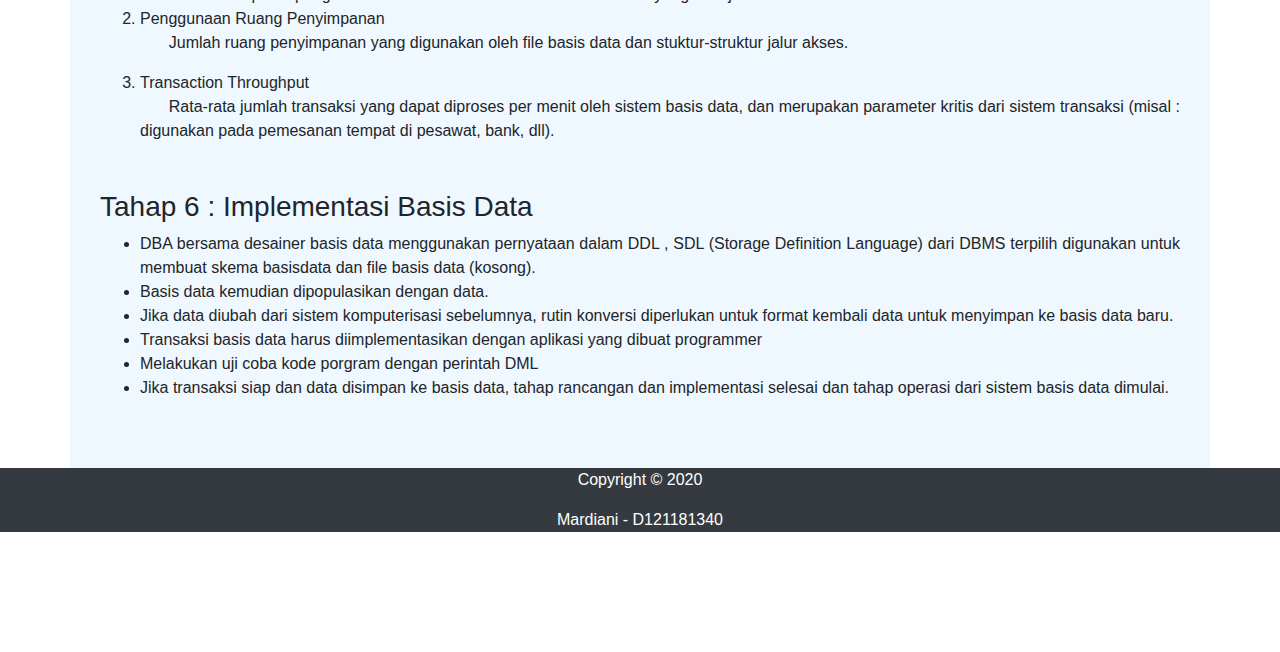
<file: desaindb/desaindb/desaindb.html>
<!DOCTYPE html>
<html lang="en">

<head>
    <!-- Required meta tags -->
    <meta charset="utf-8">
    <meta name="viewport" content="width=device-width, initial-scale=1, shrink-to-fit=no">

    <!-- Bootstrap CSS -->
    <link rel="stylesheet" href="https://stackpath.bootstrapcdn.com/bootstrap/4.5.2/css/bootstrap.min.css"
        integrity="sha384-JcKb8q3iqJ61gNV9KGb8thSsNjpSL0n8PARn9HuZOnIxN0hoP+VmmDGMN5t9UJ0Z" crossorigin="anonymous">

    <link rel="stylesheet" href="style03.css">

    <title>TUGAS 03</title>
</head>

<body>
    <!-- navbar -->
    <nav class="navbar navbar-expand-lg navbar-light bg-light fixed-top" id="mainNav">
        <div class="container">
            <a class="navbar-brand text-dark font-weight-bold" href="#">BASIS DATA II</a>
            <button class="navbar-toggler navbar-toggler-right" type="button" data-toggle="collapse"
                data-target="#navbarNav" aria-controls="navbarNav" aria-expanded="false" aria-label="Toggle navigation">
                <span class="navbar-toggler-icon"></span>
            </button>
            <div class="collapse navbar-collapse" id="navbarNav">
                <ul class="navbar-nav ml-auto">
                    <li class="nav-item active">
                        <a class="nav-link js-scroll-trigger text-dark" href="../index.html>HOME <span
                                class=" sr-only">(current)</span></a>
                    </li>
                    <li class="nav-item dropdown">
                        <a class="nav-link dropdown-toggle text-dark" href="#tugas" id="navbarDropdown" role="button"
                            data-toggle="dropdown" aria-haspopup="true" aria-expanded="false">
                            TUGAS
                        </a>
                        <div class="dropdown-menu" aria-labelledby="navbarDropdown">
                            <a class="dropdown-item" href="../../tbo.html">TBO</a>
                            <div class="dropdown-divider"></div>
                            <a class="dropdown-item" href="../index.html">Basis Data</a>
                        </div>
                    </li>
                    <li class="nav-item">
                        <a class="nav-link js-scroll-trigger text-dark" href="../profile/profile.html">PROFIL</a>
                    </li>
                </ul>
            </div>
        </div>
    </nav>
    <!-- navbar -->

    <!-- jumbotron -->
    <div id="background">
        <div class="jumbotron">
            <h1>PROSES DESAIN DATABASE</h1>
        </div>
    </div>

    <!-- jumbotron -->

    <!-- container atas -->
    <div id="home">
        <div class="isi">
            <div class="container atas">
                <h1>TAHAPAN PROSES DESAIN DATABASE</h1>
                <img class="tahapan" src="tahapan.png" alt="">
                <div class="row">
                    <h3>Tahap 1 : Pengumpulan dan Analisis Kebutuhan Data</h3>
                    <p>Langkah pertama dalam mendesain sebuah aplikasi database adalah memahami dan mengetahui data yang
                        harus disimpan dalam database, aplikasi apa yang harus dibangun diatasnya, dan jenis operasi apa
                        yang lebih banyak digunakan dan subyek untuk melakukan persyaratan yang ada, atau dengan kata
                        lain, kita harus tau apa yang diinginkan pengguna database tersebut.</p>
                    <p>Aktifitas yang dilakukan :</p>
                    <div>
                        <ul>
                            <li>Area aplikasi mayor dan kelompok pemakai yang akan menggunakan basis data atau pekerjaan
                                / aplikasinya</li>
                            <li>Dokumen yang sudah ada yang berhubungan dengan aplikasi dipelajari dan dianalisa.
                                Dokumen lain seperti police manual, form, report dan struktur organisasi ditinjau
                                Kembali untuk menentukan dan menguji apakah dokumen-dokumen tersebut berpengaruh
                                terhadap kumpulan data dan proses spesifikasi.</li>
                            <li>Lingkungan operasi saat ini dan rencana penggunaan informasi. Menganalisa tipe transaksi
                                dan frekuensi penggunaannya dan aliran informasi dalam sistem. Karakteristik geografi
                                seperti pemakai, transaksi asli, tujuan pelaporan. Data input dan output diperinci.</li>
                            <li>Penulisan respon dari kuesioner pemakai potensial untuk mendapatkan informasi yg
                                berharga</li>
                        </ul>
                    </div>
                    <p>3 Pendekatan dalam manajemem kebutuhan:</p>
                    <div>
                        <ul>
                            <li>Terpusat (Centrelized)</li>
                            <img class="tahap2" src="terpusat.png" alt="">
                            <li>View Integration</li>
                            <img class="tahap2" src="view.png" alt="">
                            <li>Kombinasi Keduanya</li>
                        </ul>
                    </div>


                </div>
                <div class="row">
                    <h3>Tahap 2 : Desain Konseptual</h3>
                    <p>Informasi dikumpulkan pada saat analisis persyaratan digunakan untuk mengembangkan deskripsi data
                        tingkat tinggi yang harus disimpan dalam database, bersama dengan batasan yang telah diketahui
                        untuk menetapkan penyimpanan data tersebut. Langkah ini sering dilakukan dengan menggunkan model
                        ER. Model ER adalah salah satu dari model data tingkat tinggi, atau semantik, yang digunakan
                        dalam desain database. Tujuannya adalah menciptakan gambaran sederhana tentang data yang mirip
                        dengan pemikiran pengguna dan pengembang mengenai data tersebut (orang dan proses yang
                        dinyatakan dalam data tersebut). </p>
                    <p>Aktifitas Paralel:
                    <ol>
                        <li>Desain Skema Konseptual</li>
                        <ul>
                            <li>Memberikan gambaran yang lengkap dari struktur basis data yaitu arti, hubungan, dan
                                batasan-batasan.</li>
                            <li>Conceptual schema bersifat tetap</li>
                            <li>Alat komunikasi antar pemakai basis data, designer, dan analis.</li>
                            <li>Harus bersifat: Mampu menyatakan relationship, batasan-batasan, diagram, formal, simple
                            </li>
                        </ul>
                        <ul>Strategi:
                            <li>Top Down</li>
                            <ul>
                                <li>Mulai dengan beberapa high level entity type</li>
                                <li>Bagi lagi (top down) menjadi beberapa lower-level entity type dan Relationship type
                                </li>
                                <img class="tahap2" src="topdown.png" alt="">
                                <li>a. Membangkitkan tipe entiti baru.</li>
                                <li>b. Dekomposisi tipe entiti ke dalam dua tipe entiti dan relasi</li>
                            </ul>
                            <li>Botton Up</li>
                            <ul>
                                <li>Mulai dengan atribut</li>
                                <li>Kelompokkan menjadi entity type & relationship type</li>
                                <li>Tambahkan relationship-relationship</li>
                                <img class="tahap2" src="bottonup.png" alt="">
                                <li>a. Menemukan dan menambah relasi baru.</li>
                                <li>b. Menemukan katagori baru (tipe union) dan menghubungkannya.</li>
                            </ul>
                            <li>Inside Out</li>
                            <ul>
                                <li>Bentuk khusus dari bottom-up</li>
                                <li>Mula-mula ditentukan entity type yang merupakan pusat/bagian terpenting tambahkan
                                    entity type dan relationship lain yang berhubungan satu sama lain</li>
                            </ul>
                        </ul>
                        <br>
                        <li>Desain Transaksi dan Aplikasi</li>
                        <ul>
                            <li>Pada saat basis data didesain, aplikasi dari transaksi utama harus sudah diketahui</li>
                            <li>Transaksi-transaksi baru dapat didefinisikan kemudian</li>
                            <li>Tentukan karakteristik dari transaksi dan periksa apakah basis data sudah memuat semua
                                informasi untuk melaksanakan transaksi</li>
                            <li>Transaksi dapat dibagi dalam 3 bagian yaitu: retrieval, update, mixed</li>
                            <li>Tahap 2A dan 2B sebaiknya dilaksanakan secara paralel dengan menggunakan umpan balik
                                agar didapat skema desain dan transaksi yang stabil</li>
                        </ul>
                    </ol>
                    </p>
                </div>

                <div class="row">
                    <h3>Tahap 3 : Pemilihan DBMS</h3>
                    <p>Dalam langkah ini adalah menentukan/memilih DBMS yang akan digunakan untuk mengimplementasikan
                        desain database dan mengubah konsep desain database menjadi sebuah skema database dalam model
                        data dari DBMS terpilih. Dalam langkah ini merupakan proses perubahan dari skema ER Diagram
                        menjadi skema Database Relasional (RDBMS).</p>

                    <div>
                        <p>Langkah Utama dalam memilih DBMS : (Connoly)</p>
                        <ol>
                            <li>Lihat informasi DBMS dari referensi</li>
                            <li>Buat daftar 2 atau 3 produk</li>
                            <li>Evaluasi produk</li>
                            <li>Rekomendasi dan buat reportnya</li>
                        </ol>
                    </div>
                    <div>
                        <p>Faktor dalam Pemilihan DBMS :</p>
                        <ol>
                            <li>Faktor teknis: berhubungan dengan ketepatan DBMS yang dipilih (tipe DBMS : relational,
                                object relational dll) Struktur penyimpanan, storage, akses path, ketersediaan user
                                interface dan programmer, bahasa query, dll</li>
                            <li>Faktor ekonomi: Biaya Software, biaya Hardware, Biaya pembuatan database dan konversi,
                                biaya Maintenance, Personal cost ,training, operasi.</li>
                            <li>Faktor Organisasi : Struktur organisasi, Personal yang terbiasa dengan sistem yang
                                terdahulu , Ketersediaan dari service vendor</li>
                        </ol>

                    </div>

                    <div>
                        <p>BEBARAPA FITUR UNTUK EVALUASI DMBS
                            <img class="tahap3" src="dbms.png" alt="">
                        </p>
                    </div>
                </div>

                <div class="row">
                    <h3>Tahap 4 : Pemetaan Model Data (Desain Basis Data Logika)</h3>
                    <p>Membuat skema konseptual dan skema eksernal dalam model data dari DBMS terpilih </p>
                    <ul>Proses pemetaan dalam dua bentuk :
                        <li>Pemetaan yang Tidak Tergantung pada Sistem (System- Independet Mapping). Pada bentuk ini,
                            pemetaan tidak mempertimbangkan karakteristik khusus atau kasus khusus yang
                            diaplikasikan ke implementasi DBMS dari model data.
                        </li>
                        <li>Penyesuaian Skema ke DBMS yang Spesifik (Tailoring the Schemas to Specific DBMS ). DBMS
                            yang berbeda mengimplementasikan model data dengan menggunakan pemodelah khusus. Hasilnya
                            merupakan pernyataan DDL dari DBMS yang dipilih</li>
                    </ul>
                </div>

                <div class="row">
                    <h3>Tahap 5 : Desain Fisik</h3>
                    <ul>
                        <li>Proses pemilihan struktur penyimpanan dan jalur akses pada file-file basis data untuk
                            mencapai penampilan yang terbaik pada bermacam aplikasi.
                        </li>
                        <li>Dirancang spesifikasi-spesifikasi untuk basis data yang disimpang yang berhubungan dengan
                            struktur-struktur penyimpanan fisik, penempatan record dan jalur akses</li>
                    </ul>
                    <p>Beberapa petunjuk dalam pemilihan perancangan basis data secara fisik :</p>
                    <ol>
                        <li>Waktu Respon</li>
                        <ul>
                            <li>Waktu transaksi basis data untuk menerima respon selama eksekusi</li>
                            <li>Waktu respon dipengaruhi waktu akses basis data untuk data item yang ditunjuk oleh suatu
                                transaksi</li>
                        </ul>
                        <li>Penggunaan Ruang Penyimpanan
                            <p>Jumlah ruang penyimpanan yang digunakan oleh file basis data dan stuktur-struktur jalur
                                akses.</p>
                        </li>
                        <li>Transaction Throughput
                            <p>Rata-rata jumlah transaksi yang dapat diproses per menit oleh sistem basis data, dan
                                merupakan parameter kritis dari sistem transaksi (misal : digunakan pada pemesanan
                                tempat di pesawat, bank, dll).</p>
                        </li>
                    </ol>
                </div>

                <div class="row">
                    <h3>Tahap 6 : Implementasi Basis Data</h3>
                    <ul>
                        <li>DBA bersama desainer basis data menggunakan pernyataan dalam DDL , SDL (Storage Definition
                            Language) dari DBMS terpilih digunakan untuk membuat skema basisdata dan file basis data
                            (kosong).
                        </li>
                        <li>Basis data kemudian dipopulasikan dengan data.</li>
                        <li>Jika data diubah dari sistem komputerisasi sebelumnya, rutin konversi diperlukan untuk
                            format kembali data untuk menyimpan ke basis data baru.</li>
                        <li>Transaksi basis data harus diimplementasikan dengan aplikasi yang dibuat programmer</li>
                        <li>Melakukan uji coba kode porgram dengan perintah DML</li>
                        <li>Jika transaksi siap dan data disimpan ke basis data, tahap rancangan dan implementasi
                            selesai dan tahap operasi dari sistem basis data dimulai.</li>
                    </ul>
                </div>
            </div>
        </div>
    </div>
    <!-- container atas -->
    <footer>
        <div class="bg-dark">
            <p class="text-white" align="center">Copyright &copy; 2020 </p>
            <p class="text-white" align="center">Mardiani - D121181340</p>
        </div>
    </footer>

    <!-- Optional JavaScript -->
    <!-- jQuery first, then Popper.js, then Bootstrap JS -->
    <script src="https://code.jquery.com/jquery-3.5.1.slim.min.js"
        integrity="sha384-DfXdz2htPH0lsSSs5nCTpuj/zy4C+OGpamoFVy38MVBnE+IbbVYUew+OrCXaRkfj"
        crossorigin="anonymous"></script>
    <script src="https://cdn.jsdelivr.net/npm/popper.js@1.16.1/dist/umd/popper.min.js"
        integrity="sha384-9/reFTGAW83EW2RDu2S0VKaIzap3H66lZH81PoYlFhbGU+6BZp6G7niu735Sk7lN"
        crossorigin="anonymous"></script>
    <script src="https://stackpath.bootstrapcdn.com/bootstrap/4.5.2/js/bootstrap.min.js"
        integrity="sha384-B4gt1jrGC7Jh4AgTPSdUtOBvfO8shuf57BaghqFfPlYxofvL8/KUEfYiJOMMV+rV"
        crossorigin="anonymous"></script>
</body>

</html>
</file>
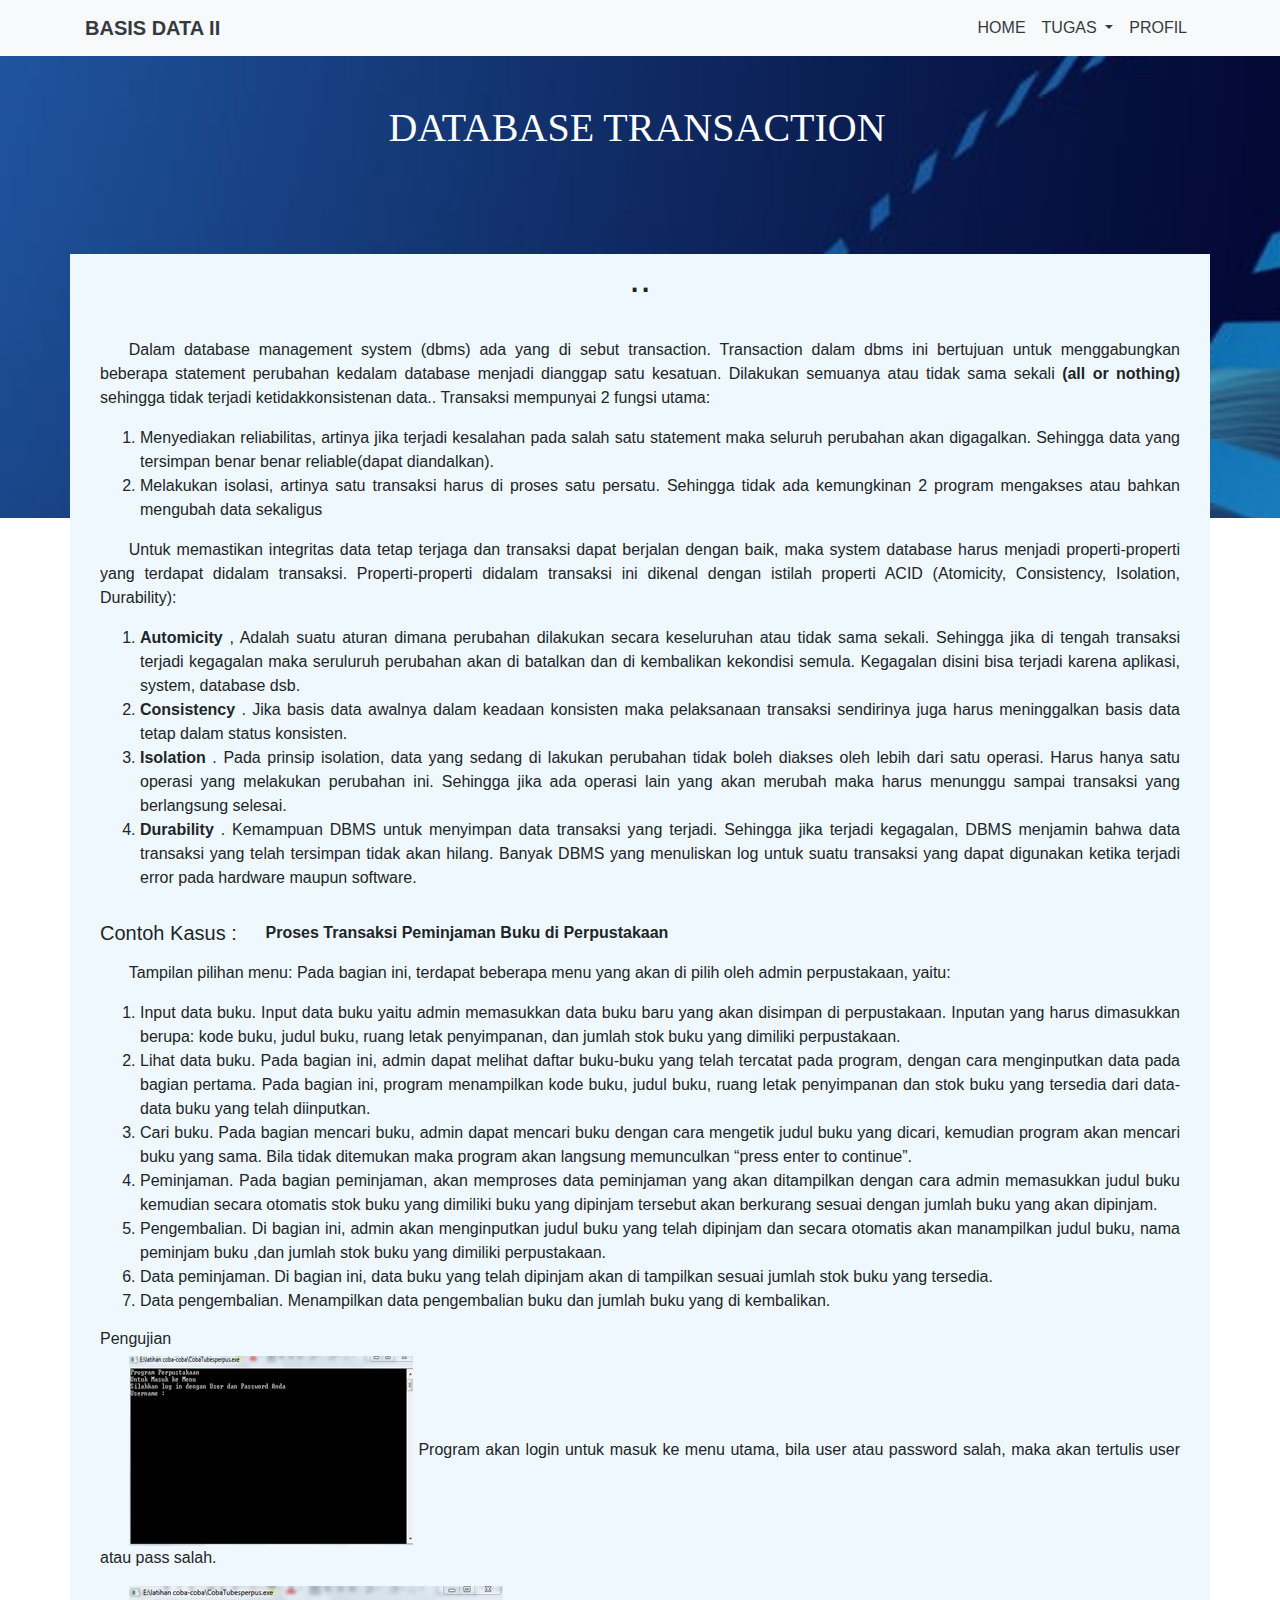
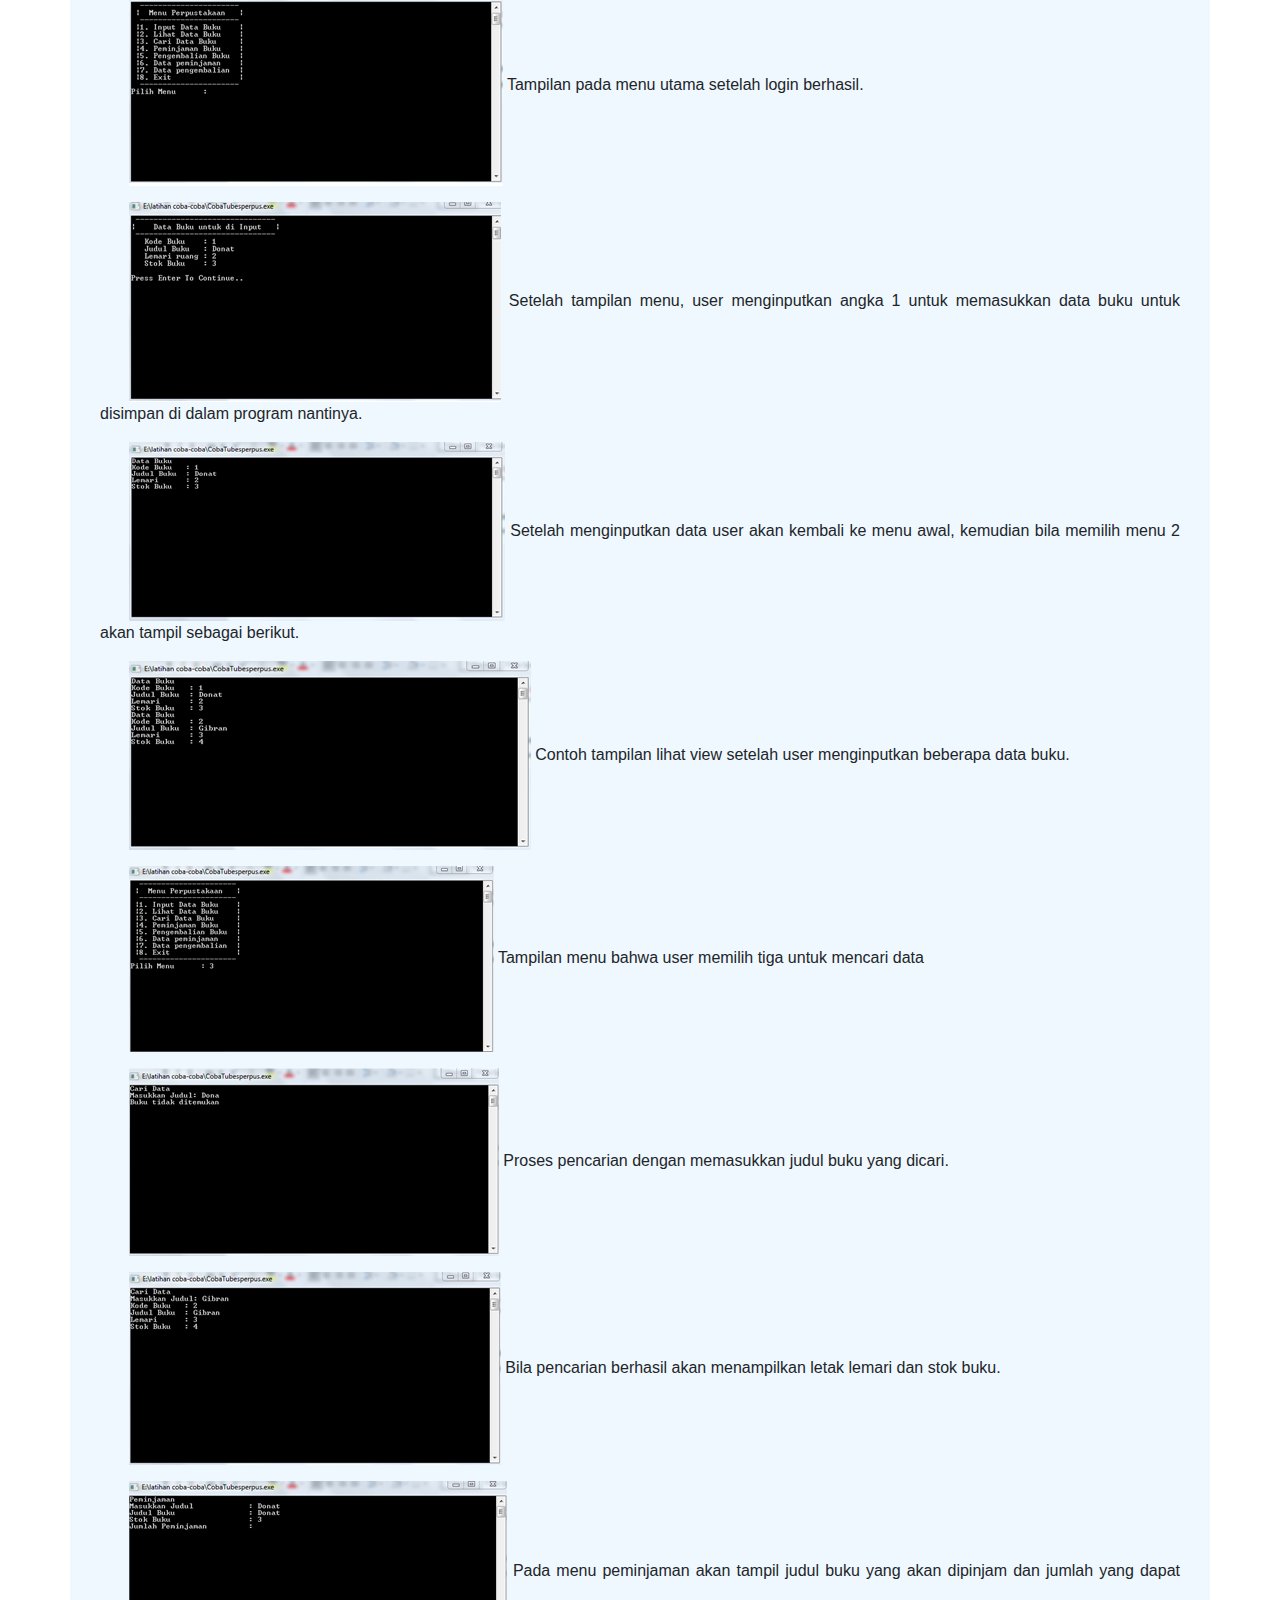
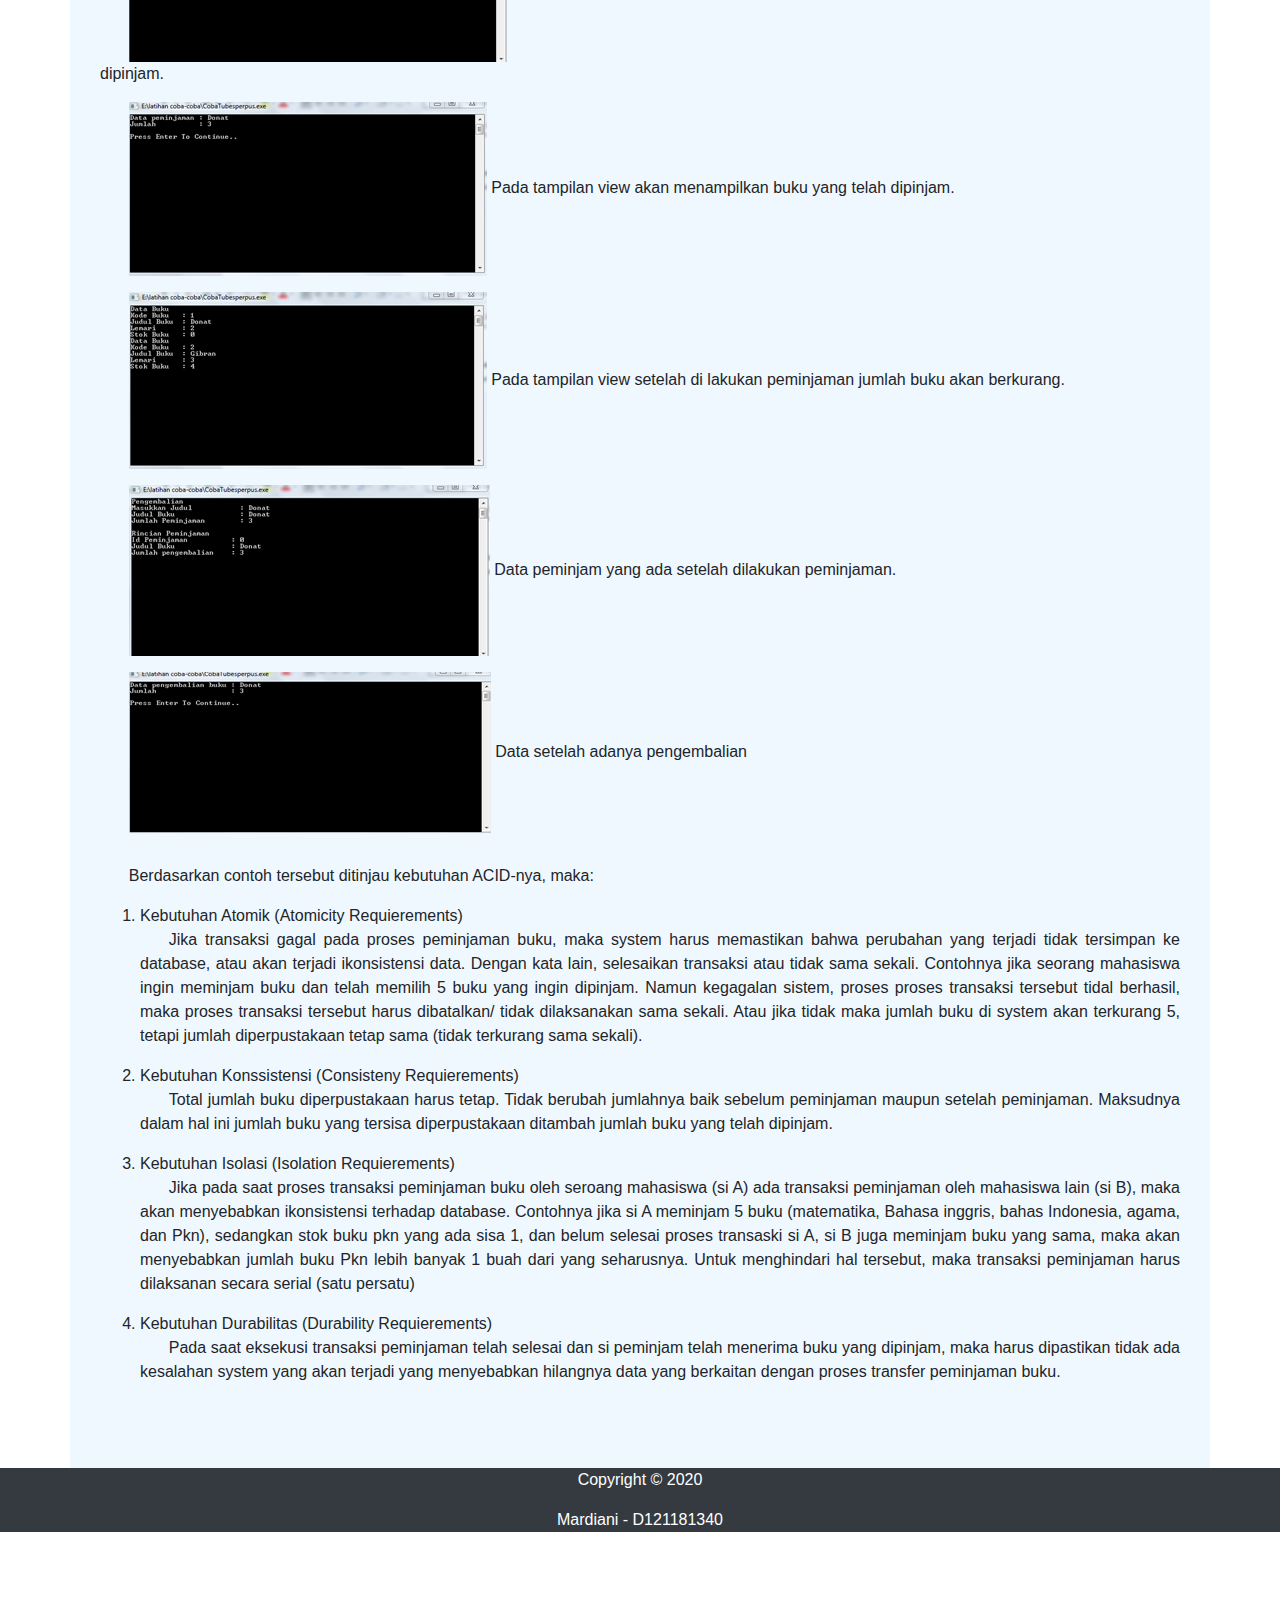
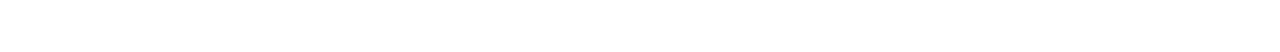
<file: desaindb/transaction/transaction.html>
<!DOCTYPE html>
<html lang="en">

<head>
    <!-- Required meta tags -->
    <meta charset="utf-8">
    <meta name="viewport" content="width=device-width, initial-scale=1, shrink-to-fit=no">

    <!-- Bootstrap CSS -->
    <link rel="stylesheet" href="https://stackpath.bootstrapcdn.com/bootstrap/4.5.2/css/bootstrap.min.css"
        integrity="sha384-JcKb8q3iqJ61gNV9KGb8thSsNjpSL0n8PARn9HuZOnIxN0hoP+VmmDGMN5t9UJ0Z" crossorigin="anonymous">

    <link rel="stylesheet" href="style04.css">

    <title>TUGAS 04</title>
</head>

<body>
    <!-- navbar -->
    <nav class="navbar navbar-expand-lg navbar-light bg-light fixed-top" id="mainNav">
        <div class="container">
            <a class="navbar-brand text-dark font-weight-bold" href="#">BASIS DATA II</a>
            <button class="navbar-toggler navbar-toggler-right" type="button" data-toggle="collapse"
                data-target="#navbarNav" aria-controls="navbarNav" aria-expanded="false" aria-label="Toggle navigation">
                <span class="navbar-toggler-icon"></span>
            </button>
            <div class="collapse navbar-collapse" id="navbarNav">
                <ul class="navbar-nav ml-auto">
                    <li class="nav-item active">
                        <a class="nav-link js-scroll-trigger text-dark" href="../index.html">HOME <span
                                class="sr-only">(current)</span></a>
                    </li>
                    <li class="nav-item dropdown">
                        <a class="nav-link dropdown-toggle text-dark" href="#tugas" id="navbarDropdown" role="button"
                            data-toggle="dropdown" aria-haspopup="true" aria-expanded="false">
                            TUGAS
                        </a>
                        <div class="dropdown-menu" aria-labelledby="navbarDropdown">
                            <a class="dropdown-item" href="../../tbo.html">TBO</a>
                            <div class="dropdown-divider"></div>
                            <a class="dropdown-item" href="../index.html">Basis Data</a>
                        </div>
                    </li>
                    <li class="nav-item">
                        <a class="nav-link js-scroll-trigger text-dark" href="../profile/profile.html">PROFIL</a>
                    </li>
                </ul>
            </div>
        </div>
    </nav>
    <!-- navbar -->

    <!-- jumbotron -->
    <div id="background">
        <div class="jumbotron">
            <h1>DATABASE TRANSACTION</h1>
        </div>
    </div>

    <!-- jumbotron -->

    <!-- container atas -->
    <div id="home">
        <div class="isi">
            <div class="container atas">
                <h1> ..</h1>
                <div class="row">
                    <p>Dalam database management system (dbms) ada yang di sebut transaction. Transaction dalam dbms ini
                        bertujuan untuk menggabungkan beberapa statement perubahan kedalam database menjadi dianggap
                        satu kesatuan. Dilakukan semuanya atau tidak sama sekali <b>(all or nothing)</b> sehingga tidak
                        terjadi
                        ketidakkonsistenan data.. Transaksi mempunyai 2 fungsi utama:
                    </p>
                    <ol>
                        <li>Menyediakan reliabilitas, artinya jika terjadi kesalahan pada salah satu statement maka
                            seluruh perubahan akan digagalkan. Sehingga data yang tersimpan benar benar reliable(dapat
                            diandalkan).</li>
                        <li>Melakukan isolasi, artinya satu transaksi harus di proses satu persatu. Sehingga tidak ada
                            kemungkinan 2 program mengakses atau bahkan mengubah data sekaligus</li>
                    </ol>

                    <p>Untuk memastikan integritas data tetap terjaga dan transaksi dapat berjalan dengan baik, maka
                        system database harus menjadi properti-properti yang terdapat didalam transaksi.
                        Properti-properti didalam transaksi ini dikenal dengan istilah properti ACID (Atomicity,
                        Consistency, Isolation, Durability):</p>
                    <ol>
                        <li> <b>Automicity</b> , Adalah suatu aturan dimana perubahan dilakukan secara keseluruhan atau
                            tidak
                            sama sekali. Sehingga jika di tengah transaksi terjadi kegagalan maka seruluruh perubahan
                            akan di batalkan dan di kembalikan kekondisi semula. Kegagalan disini bisa terjadi karena
                            aplikasi, system, database dsb.</li>
                        <li> <b>Consistency</b> . Jika basis data awalnya dalam keadaan konsisten maka pelaksanaan
                            transaksi
                            sendirinya juga harus meninggalkan basis data tetap dalam status konsisten.</li>
                        <li> <b>Isolation</b> . Pada prinsip isolation, data yang sedang di lakukan perubahan tidak
                            boleh diakses
                            oleh lebih dari satu operasi. Harus hanya satu operasi yang melakukan perubahan ini.
                            Sehingga jika ada operasi lain yang akan merubah maka harus menunggu sampai transaksi yang
                            berlangsung selesai.</li>
                        <li> <b>Durability</b> . Kemampuan DBMS untuk menyimpan data transaksi yang terjadi. Sehingga
                            jika
                            terjadi kegagalan, DBMS menjamin bahwa data transaksi yang telah tersimpan tidak akan
                            hilang. Banyak DBMS yang menuliskan log untuk suatu transaksi yang dapat digunakan ketika
                            terjadi error pada hardware maupun software.</li>
                    </ol>

                </div>
                <div class="row">
                    <h5>Contoh Kasus : </h5>
                    <p> <b>Proses Transaksi Peminjaman Buku di Perpustakaan</b></p>
                    <p>Tampilan pilihan menu: Pada bagian ini, terdapat beberapa menu yang akan di pilih oleh admin
                        perpustakaan, yaitu:</p>
                    <ol>
                        <li>Input data buku. Input data buku yaitu admin memasukkan data buku baru yang akan disimpan di
                            perpustakaan. Inputan yang harus dimasukkan berupa: kode buku, judul buku, ruang letak
                            penyimpanan, dan jumlah stok buku yang dimiliki perpustakaan.</li>
                        <li>Lihat data buku. Pada bagian ini, admin dapat melihat daftar buku-buku yang telah tercatat
                            pada program, dengan cara menginputkan data pada bagian pertama. Pada bagian ini, program
                            menampilkan kode buku, judul buku, ruang letak penyimpanan dan stok buku yang tersedia dari
                            data-data buku yang telah diinputkan.</li>
                        <li>Cari buku. Pada bagian mencari buku, admin dapat mencari buku dengan cara mengetik judul
                            buku yang dicari, kemudian program akan mencari buku yang sama. Bila tidak ditemukan maka
                            program akan langsung memunculkan “press enter to continue”.</li>
                        <li>Peminjaman. Pada bagian peminjaman, akan memproses data peminjaman yang akan ditampilkan
                            dengan cara admin memasukkan judul buku kemudian secara otomatis stok buku yang dimiliki
                            buku yang dipinjam tersebut akan berkurang sesuai dengan jumlah buku yang akan dipinjam.
                        </li>
                        <li>Pengembalian. Di bagian ini, admin akan menginputkan judul buku yang telah dipinjam dan
                            secara otomatis akan manampilkan judul buku, nama peminjam buku ,dan jumlah stok buku yang
                            dimiliki perpustakaan.</li>
                        <li>Data peminjaman. Di bagian ini, data buku yang telah dipinjam akan di tampilkan sesuai
                            jumlah stok buku yang tersedia.</li>
                        <li>Data pengembalian. Menampilkan data pengembalian buku dan jumlah buku yang di kembalikan.
                        </li>
                    </ol>
                    <h6>Pengujian</h6>
                    <p>
                        <img src="gambar1.png" align="top" />
                        Program akan login untuk masuk ke menu utama, bila user atau password salah, maka akan tertulis
                        user atau pass salah.
                    </p>
                    <p>
                        <img src="gambar2.png" align="top" />
                        Tampilan pada menu utama setelah login berhasil.
                    </p>
                    <p>
                        <img src="gambar3.png" align="top" />
                        Setelah tampilan menu, user menginputkan angka 1 untuk memasukkan data buku untuk disimpan di
                        dalam program nantinya.
                    </p>
                    <p>
                        <img src="gambar4.png" align="top" />
                        Setelah menginputkan data user akan kembali ke menu awal, kemudian bila memilih menu 2 akan
                        tampil sebagai berikut.
                    </p>
                    <p>
                        <img src="gambar5.png" align="top" />
                        Contoh tampilan lihat view setelah user menginputkan beberapa data buku.
                    </p>
                    <p>
                        <img src="gambar6.png" align="top" />
                        Tampilan menu bahwa user memilih tiga untuk mencari data
                    </p>
                    <p>
                        <img src="gambar7.png" align="top" />
                        Proses pencarian dengan memasukkan judul buku yang dicari.
                    </p>
                    <p>
                        <img src="gambar8.png" align="top" />
                        Bila pencarian berhasil akan menampilkan letak lemari dan stok buku.
                    </p>
                    <p>
                        <img src="gambar9.png" align="top" />
                        Pada menu peminjaman akan tampil judul buku yang akan dipinjam dan jumlah yang dapat dipinjam.
                    </p>
                    <p>
                        <img src="gambar10.png" align="top" />
                        Pada tampilan view akan menampilkan buku yang telah dipinjam.
                    </p>
                    <p>
                        <img src="gambar11.png" align="top" />
                        Pada tampilan view setelah di lakukan peminjaman jumlah buku akan berkurang.
                    </p>
                    <p>
                        <img src="gambar12.png" align="top" />
                        Data peminjam yang ada setelah dilakukan peminjaman.
                    </p>
                    <p>
                        <img src="gambar13.png" align="top" />
                        Data setelah adanya pengembalian
                    </p>
                </div>

                <div class="row">
                    <p>Berdasarkan contoh tersebut ditinjau kebutuhan ACID-nya, maka:</p>
                    <ol>
                        <li>Kebutuhan Atomik (Atomicity Requierements)
                            <p>Jika transaksi gagal pada proses peminjaman buku, maka system harus memastikan bahwa
                                perubahan yang terjadi tidak tersimpan ke database, atau akan terjadi ikonsistensi data.
                                Dengan kata lain, selesaikan transaksi atau tidak sama sekali. Contohnya jika seorang
                                mahasiswa ingin meminjam buku dan telah memilih 5 buku yang ingin dipinjam. Namun
                                kegagalan sistem, proses proses transaksi tersebut tidal berhasil, maka proses transaksi
                                tersebut harus dibatalkan/ tidak dilaksanakan sama sekali. Atau jika tidak maka jumlah
                                buku di system akan terkurang 5, tetapi jumlah diperpustakaan tetap sama (tidak
                                terkurang sama sekali).</p>
                        </li>
                        <li>Kebutuhan Konssistensi (Consisteny Requierements)
                            <p>Total jumlah buku diperpustakaan harus tetap. Tidak berubah jumlahnya baik sebelum
                                peminjaman maupun setelah peminjaman. Maksudnya dalam hal ini jumlah buku yang tersisa
                                diperpustakaan ditambah jumlah buku yang telah dipinjam.</p>
                        </li>
                        <li>Kebutuhan Isolasi (Isolation Requierements)
                            <p>Jika pada saat proses transaksi peminjaman buku oleh seroang mahasiswa (si A) ada
                                transaksi
                                peminjaman oleh mahasiswa lain (si B), maka akan menyebabkan ikonsistensi terhadap
                                database.
                                Contohnya jika si A meminjam 5 buku (matematika, Bahasa inggris, bahas Indonesia, agama,
                                dan
                                Pkn), sedangkan stok buku pkn yang ada sisa 1, dan belum selesai proses transaski si A,
                                si B
                                juga meminjam buku yang sama, maka akan menyebabkan jumlah buku Pkn lebih banyak 1 buah
                                dari
                                yang seharusnya. Untuk menghindari hal tersebut, maka transaksi peminjaman harus
                                dilaksanan
                                secara serial (satu persatu)</p>
                        </li>
                        <li>Kebutuhan Durabilitas (Durability Requierements)
                            <p>Pada saat eksekusi transaksi peminjaman telah selesai dan si peminjam telah menerima buku
                                yang dipinjam, maka harus dipastikan tidak ada kesalahan system yang akan terjadi yang
                                menyebabkan hilangnya data yang berkaitan dengan proses transfer peminjaman buku.</p>
                        </li>
                    </ol>

                </div>
            </div>
        </div>
        <!-- container atas -->
        <footer>
            <div class="bg-dark">
                <p class="text-white" align="center">Copyright &copy; 2020 </p>
                <p class="text-white" align="center">Mardiani - D121181340</p>
            </div>
        </footer>

        <!-- Optional JavaScript -->
        <!-- jQuery first, then Popper.js, then Bootstrap JS -->
        <script src="https://code.jquery.com/jquery-3.5.1.slim.min.js"
            integrity="sha384-DfXdz2htPH0lsSSs5nCTpuj/zy4C+OGpamoFVy38MVBnE+IbbVYUew+OrCXaRkfj"
            crossorigin="anonymous"></script>
        <script src="https://cdn.jsdelivr.net/npm/popper.js@1.16.1/dist/umd/popper.min.js"
            integrity="sha384-9/reFTGAW83EW2RDu2S0VKaIzap3H66lZH81PoYlFhbGU+6BZp6G7niu735Sk7lN"
            crossorigin="anonymous"></script>
        <script src="https://stackpath.bootstrapcdn.com/bootstrap/4.5.2/js/bootstrap.min.js"
            integrity="sha384-B4gt1jrGC7Jh4AgTPSdUtOBvfO8shuf57BaghqFfPlYxofvL8/KUEfYiJOMMV+rV"
            crossorigin="anonymous"></script>
</body>

</html>
</file>
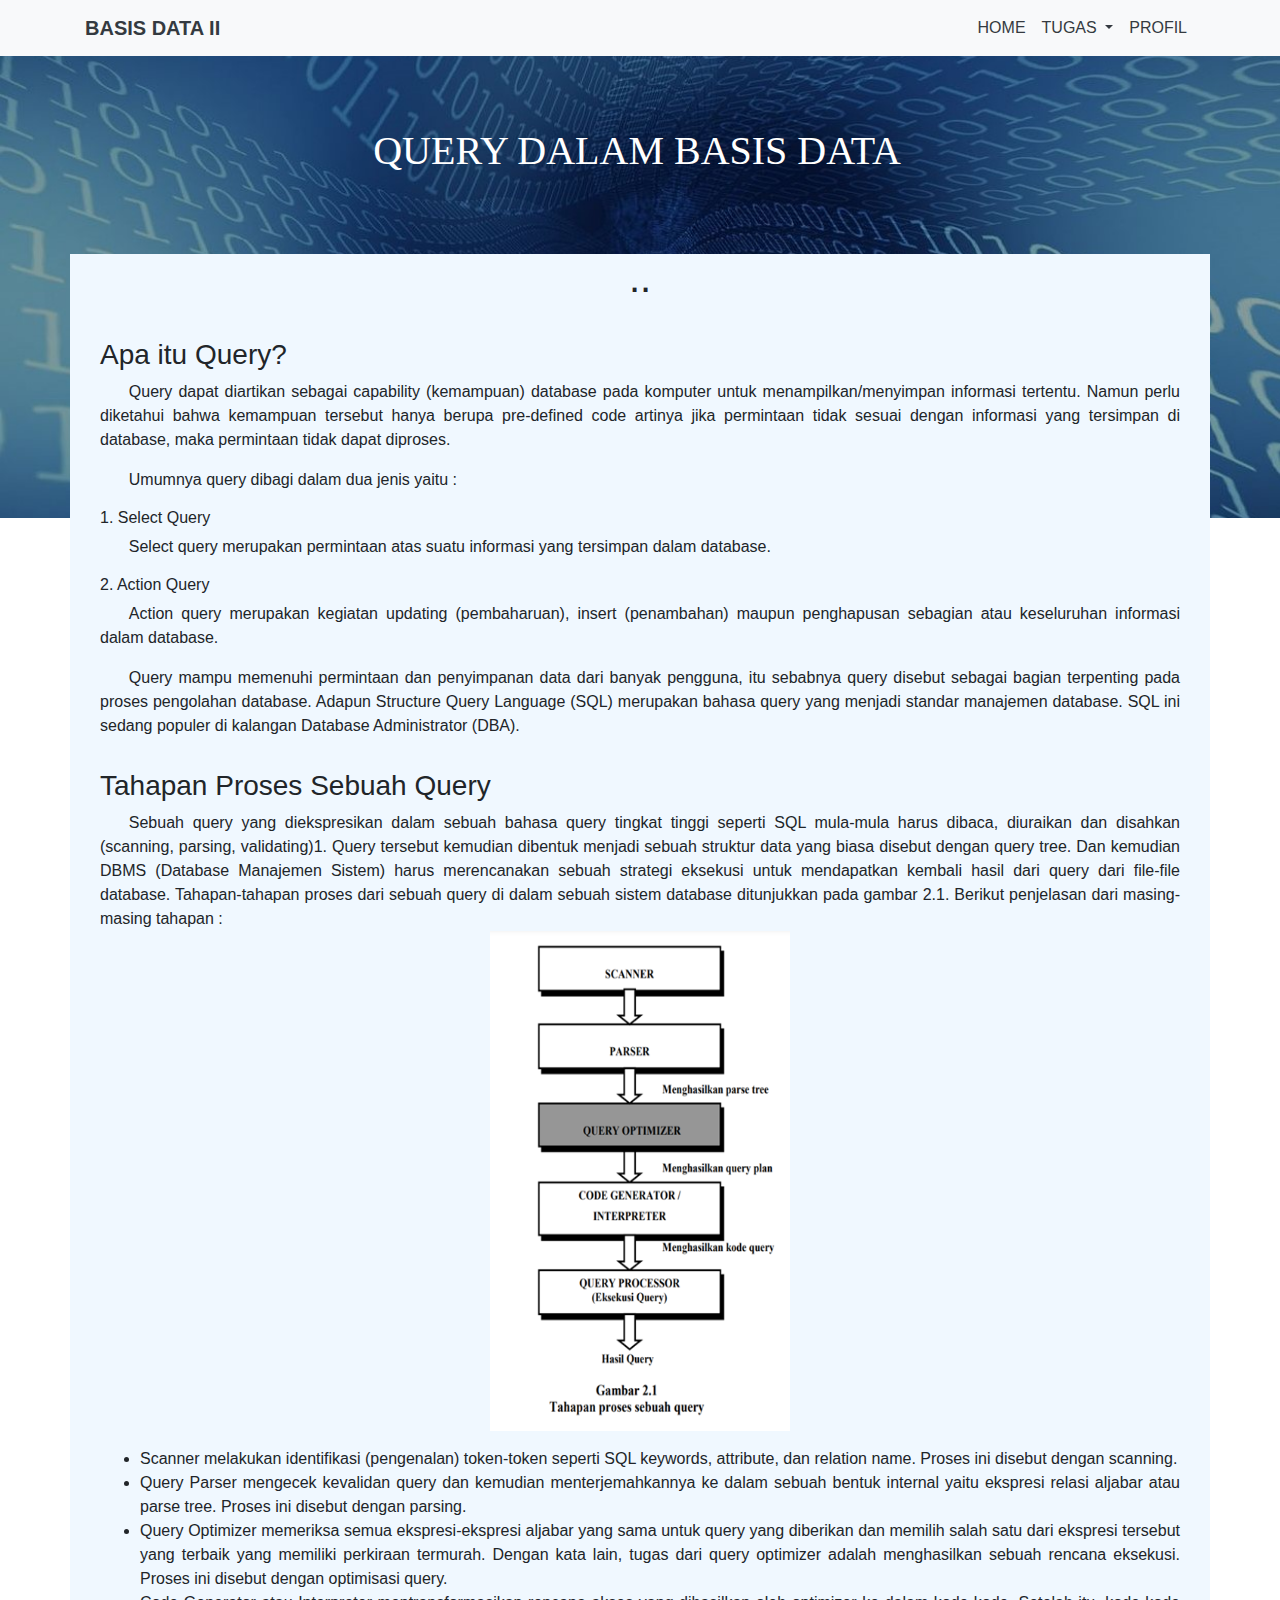
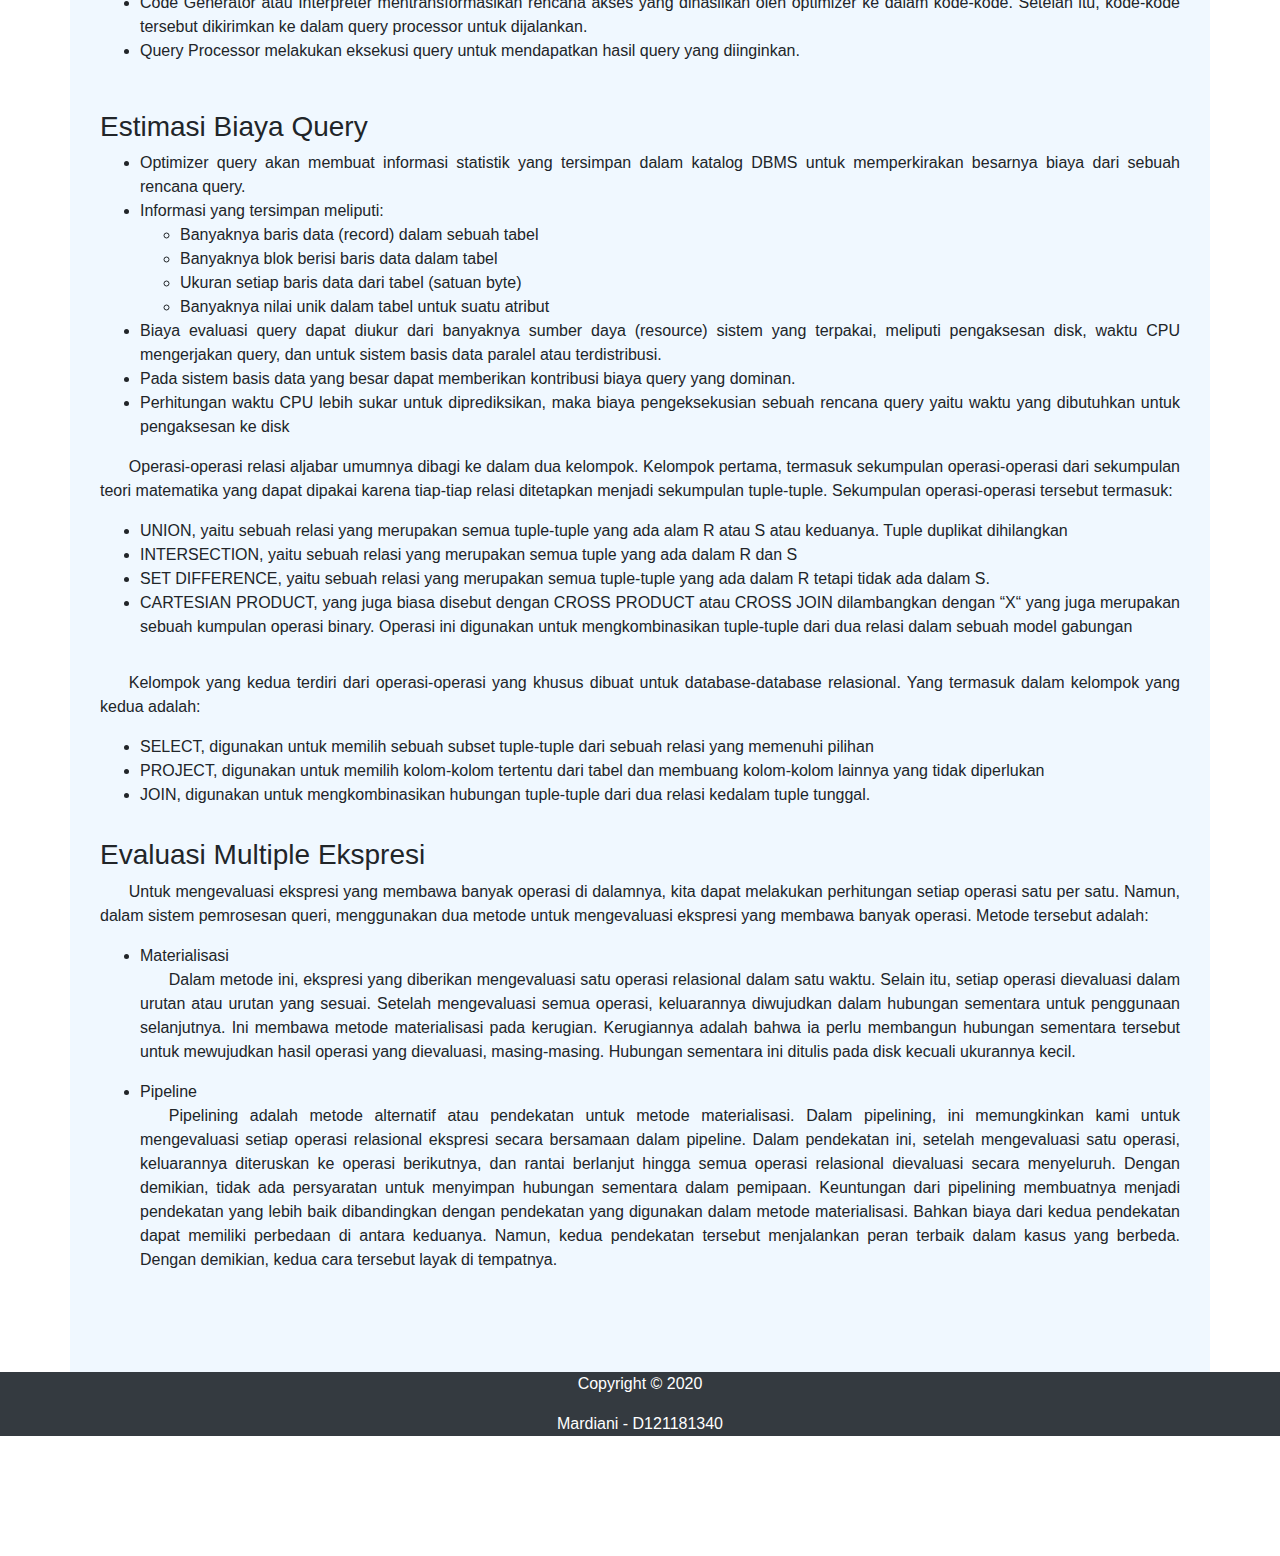
<file: desaindb/tugas01/tugas01.html>
<!DOCTYPE html>
<html lang="en">

<head>
    <!-- Required meta tags -->
    <meta charset="utf-8">
    <meta name="viewport" content="width=device-width, initial-scale=1, shrink-to-fit=no">

    <!-- Bootstrap CSS -->
    <link rel="stylesheet" href="https://stackpath.bootstrapcdn.com/bootstrap/4.5.2/css/bootstrap.min.css"
        integrity="sha384-JcKb8q3iqJ61gNV9KGb8thSsNjpSL0n8PARn9HuZOnIxN0hoP+VmmDGMN5t9UJ0Z" crossorigin="anonymous">

    <link rel="stylesheet" href="style01.css">

    <title>TUGAS 01</title>
</head>

<body>
    <!-- navbar -->
    <nav class="navbar navbar-expand-lg navbar-light bg-light fixed-top" id="mainNav">
        <div class="container">
            <a class="navbar-brand text-dark font-weight-bold" href="#">BASIS DATA II</a>
            <button class="navbar-toggler navbar-toggler-right" type="button" data-toggle="collapse"
                data-target="#navbarNav" aria-controls="navbarNav" aria-expanded="false" aria-label="Toggle navigation">
                <span class="navbar-toggler-icon"></span>
            </button>
            <div class="collapse navbar-collapse" id="navbarNav">
                <ul class="navbar-nav ml-auto">
                    <li class="nav-item active">
                        <a class="nav-link js-scroll-trigger text-dark" href="../index.html">HOME <span
                                class="sr-only">(current)</span></a>
                    </li>
                    <li class="nav-item dropdown">
                        <a class="nav-link dropdown-toggle text-dark" href="#tugas" id="navbarDropdown" role="button"
                            data-toggle="dropdown" aria-haspopup="true" aria-expanded="false">
                            TUGAS
                        </a>
                        <div class="dropdown-menu" aria-labelledby="navbarDropdown">
                            <a class="dropdown-item" href="../../tbo.html">TBO</a>
                            <div class="dropdown-divider"></div>
                            <a class="dropdown-item" href="../index.html">Basis Data</a>
                        </div>
                    </li>
                    <li class="nav-item">
                        <a class="nav-link js-scroll-trigger text-dark" href="../profile/profile.html">PROFIL</a>
                    </li>
                </ul>
            </div>
        </div>
    </nav>
    <!-- navbar -->

    <!-- jumbotron -->
    <div id="background">
        <div class="jumbotron">
            <h1>QUERY DALAM BASIS DATA</h1>
        </div>
    </div>

    <!-- jumbotron -->

    <!-- container atas -->
    <div id="home">
        <div class="isi">
            <div class="container atas">
                <h1> ..</h1>
                <div class="row">
                    <h3>Apa itu Query?</h3>
                    <p>Query dapat diartikan sebagai capability (kemampuan) database pada komputer untuk
                        menampilkan/menyimpan informasi tertentu. Namun perlu diketahui bahwa kemampuan tersebut hanya
                        berupa pre-defined code artinya jika permintaan tidak sesuai dengan informasi yang tersimpan di
                        database, maka permintaan tidak dapat diproses.</p>
                    <p>Umumnya query dibagi dalam dua jenis yaitu :</p>
                    <div>
                        <h6>1. Select Query</h6>
                        <p>Select query merupakan permintaan atas suatu informasi yang tersimpan dalam database.</p>
                        <h6>2. Action Query</h6>
                        <p>Action query merupakan kegiatan updating (pembaharuan), insert (penambahan) maupun
                            penghapusan
                            sebagian atau keseluruhan informasi dalam database.</p>
                    </div>
                    <p>Query mampu memenuhi permintaan dan penyimpanan data dari banyak pengguna, itu sebabnya query
                        disebut sebagai bagian terpenting pada proses pengolahan database. Adapun Structure Query
                        Language (SQL) merupakan bahasa query yang menjadi standar manajemen database. SQL ini sedang
                        populer di kalangan Database Administrator (DBA).</p>
                </div>
                <div class="row">
                    <h3>Tahapan Proses Sebuah Query</h3>
                    <p>Sebuah query yang diekspresikan dalam sebuah bahasa query tingkat tinggi seperti SQL mula-mula
                        harus dibaca, diuraikan dan disahkan (scanning, parsing, validating)1. Query tersebut kemudian
                        dibentuk menjadi sebuah struktur data yang biasa disebut dengan query tree. Dan kemudian DBMS
                        (Database Manajemen Sistem) harus merencanakan sebuah strategi eksekusi untuk mendapatkan
                        kembali hasil dari query dari file-file database. Tahapan-tahapan proses dari sebuah query di
                        dalam sebuah sistem database ditunjukkan pada gambar 2.1. Berikut penjelasan dari masing-masing
                        tahapan :
                        <img class="tahapan" src="tahapan.png" height="500px" />
                    <ul>
                        <li>Scanner melakukan identifikasi (pengenalan) token-token seperti SQL keywords, attribute,
                            dan relation name. Proses ini disebut dengan scanning.</li>
                        <li>Query Parser mengecek kevalidan query dan kemudian menterjemahkannya ke dalam sebuah
                            bentuk internal yaitu ekspresi relasi aljabar atau parse tree. Proses ini disebut dengan
                            parsing.</li>
                        <li>Query Optimizer memeriksa semua ekspresi-ekspresi aljabar yang sama untuk query yang
                            diberikan dan memilih salah satu dari ekspresi tersebut yang terbaik yang memiliki perkiraan
                            termurah. Dengan kata lain, tugas dari query optimizer adalah menghasilkan sebuah rencana
                            eksekusi. Proses ini disebut dengan optimisasi query.</li>
                        <li>Code Generator atau Interpreter mentransformasikan rencana akses yang dihasilkan oleh
                            optimizer ke dalam kode-kode. Setelah itu, kode-kode tersebut dikirimkan ke dalam query
                            processor untuk dijalankan.</li>
                        <li>Query Processor melakukan eksekusi query untuk mendapatkan hasil query yang diinginkan.</li>
                    </ul>
                    </p>
                </div>

                <div class="row">
                    <h3>Estimasi Biaya Query</h3>
                    <ul>
                        <li>Optimizer query akan membuat informasi statistik yang tersimpan dalam katalog DBMS untuk
                            memperkirakan besarnya biaya dari sebuah rencana query.</li>
                        <li>Informasi yang tersimpan meliputi:</li>
                        <ul>
                            <li>Banyaknya baris data (record) dalam sebuah tabel</li>
                            <li>Banyaknya blok berisi baris data dalam tabel</li>
                            <li>Ukuran setiap baris data dari tabel (satuan byte)</li>
                            <li>Banyaknya nilai unik dalam tabel untuk suatu atribut</li>
                        </ul>
                        <li>Biaya evaluasi query dapat diukur dari banyaknya sumber daya (resource) sistem yang
                            terpakai, meliputi pengaksesan disk, waktu CPU mengerjakan query, dan untuk sistem basis
                            data paralel atau terdistribusi.</li>
                        <li>Pada sistem basis data yang besar dapat memberikan kontribusi biaya query yang dominan.</li>
                        <li>Perhitungan waktu CPU lebih sukar untuk diprediksikan, maka biaya pengeksekusian sebuah
                            rencana query yaitu waktu yang dibutuhkan untuk pengaksesan ke disk</li>
                    </ul>
                    <p>
                        Operasi-operasi relasi aljabar umumnya dibagi ke dalam dua kelompok. Kelompok pertama, termasuk
                        sekumpulan operasi-operasi dari sekumpulan teori matematika yang dapat dipakai karena tiap-tiap
                        relasi ditetapkan menjadi sekumpulan tuple-tuple. Sekumpulan operasi-operasi tersebut termasuk:
                    <ul>
                        <li>UNION, yaitu sebuah relasi yang merupakan semua tuple-tuple yang ada alam R atau S atau
                            keduanya. Tuple duplikat dihilangkan</li>
                        <li>INTERSECTION, yaitu sebuah relasi yang merupakan semua tuple yang ada dalam R dan S</li>
                        <li>SET DIFFERENCE, yaitu sebuah relasi yang merupakan semua tuple-tuple yang ada dalam R tetapi
                            tidak ada dalam S.</li>
                        <li>CARTESIAN PRODUCT, yang juga biasa disebut dengan CROSS PRODUCT atau CROSS JOIN dilambangkan
                            dengan “X“ yang juga merupakan sebuah kumpulan operasi binary. Operasi ini digunakan untuk
                            mengkombinasikan tuple-tuple dari dua relasi dalam sebuah model gabungan</li>
                    </ul>
                    </p>
                    <p>
                        Kelompok yang kedua terdiri dari operasi-operasi yang khusus dibuat untuk database-database
                        relasional. Yang termasuk dalam kelompok yang kedua adalah:
                    <ul>
                        <li>SELECT, digunakan untuk memilih sebuah subset tuple-tuple dari sebuah relasi yang memenuhi
                            pilihan</li>
                        <li>PROJECT, digunakan untuk memilih kolom-kolom tertentu dari tabel dan membuang kolom-kolom
                            lainnya yang tidak diperlukan</li>
                        <li>JOIN, digunakan untuk mengkombinasikan hubungan tuple-tuple dari dua relasi kedalam tuple
                            tunggal.</li>
                    </ul>
                    </p>
                </div>
                <div class="row">
                    <h3>Evaluasi Multiple Ekspresi</h3>
                    <p>Untuk mengevaluasi ekspresi yang membawa banyak operasi di dalamnya, kita dapat melakukan
                        perhitungan setiap operasi satu per satu. Namun, dalam sistem pemrosesan queri, menggunakan dua
                        metode untuk mengevaluasi ekspresi yang membawa banyak operasi. Metode tersebut adalah:
                    <ul>
                        <li>Materialisasi
                            <p>Dalam metode ini, ekspresi yang diberikan mengevaluasi satu operasi relasional dalam satu
                                waktu. Selain itu, setiap operasi dievaluasi dalam urutan atau urutan yang sesuai.
                                Setelah mengevaluasi semua operasi, keluarannya diwujudkan dalam hubungan sementara
                                untuk penggunaan selanjutnya. Ini membawa metode materialisasi pada kerugian.
                                Kerugiannya adalah bahwa ia perlu membangun hubungan sementara tersebut untuk mewujudkan
                                hasil operasi yang dievaluasi, masing-masing. Hubungan sementara ini ditulis pada disk
                                kecuali ukurannya kecil.</p>
                        </li>
                        <li>Pipeline
                            <p> Pipelining adalah metode alternatif atau pendekatan untuk metode materialisasi. Dalam
                                pipelining, ini memungkinkan kami untuk mengevaluasi setiap operasi relasional ekspresi
                                secara bersamaan dalam pipeline. Dalam pendekatan ini, setelah mengevaluasi satu
                                operasi, keluarannya diteruskan ke operasi berikutnya, dan rantai berlanjut hingga semua
                                operasi relasional dievaluasi secara menyeluruh. Dengan demikian, tidak ada persyaratan
                                untuk menyimpan hubungan sementara dalam pemipaan. Keuntungan dari pipelining membuatnya
                                menjadi pendekatan yang lebih baik dibandingkan dengan pendekatan yang digunakan dalam
                                metode materialisasi. Bahkan biaya dari kedua pendekatan dapat memiliki perbedaan di
                                antara keduanya. Namun, kedua pendekatan tersebut menjalankan peran terbaik dalam kasus
                                yang berbeda. Dengan demikian, kedua cara tersebut layak di tempatnya.</p>
                        </li>
                    </ul>
                    </p>

                </div>
            </div>
        </div>
    </div>
    <!-- container atas -->
    <footer>
        <div class="bg-dark">
            <p class="text-white" align="center">Copyright &copy; 2020 </p>
            <p class="text-white" align="center">Mardiani - D121181340</p>
        </div>
    </footer>

    <!-- Optional JavaScript -->
    <!-- jQuery first, then Popper.js, then Bootstrap JS -->
    <script src="https://code.jquery.com/jquery-3.5.1.slim.min.js"
        integrity="sha384-DfXdz2htPH0lsSSs5nCTpuj/zy4C+OGpamoFVy38MVBnE+IbbVYUew+OrCXaRkfj"
        crossorigin="anonymous"></script>
    <script src="https://cdn.jsdelivr.net/npm/popper.js@1.16.1/dist/umd/popper.min.js"
        integrity="sha384-9/reFTGAW83EW2RDu2S0VKaIzap3H66lZH81PoYlFhbGU+6BZp6G7niu735Sk7lN"
        crossorigin="anonymous"></script>
    <script src="https://stackpath.bootstrapcdn.com/bootstrap/4.5.2/js/bootstrap.min.js"
        integrity="sha384-B4gt1jrGC7Jh4AgTPSdUtOBvfO8shuf57BaghqFfPlYxofvL8/KUEfYiJOMMV+rV"
        crossorigin="anonymous"></script>
</body>

</html>
</file>
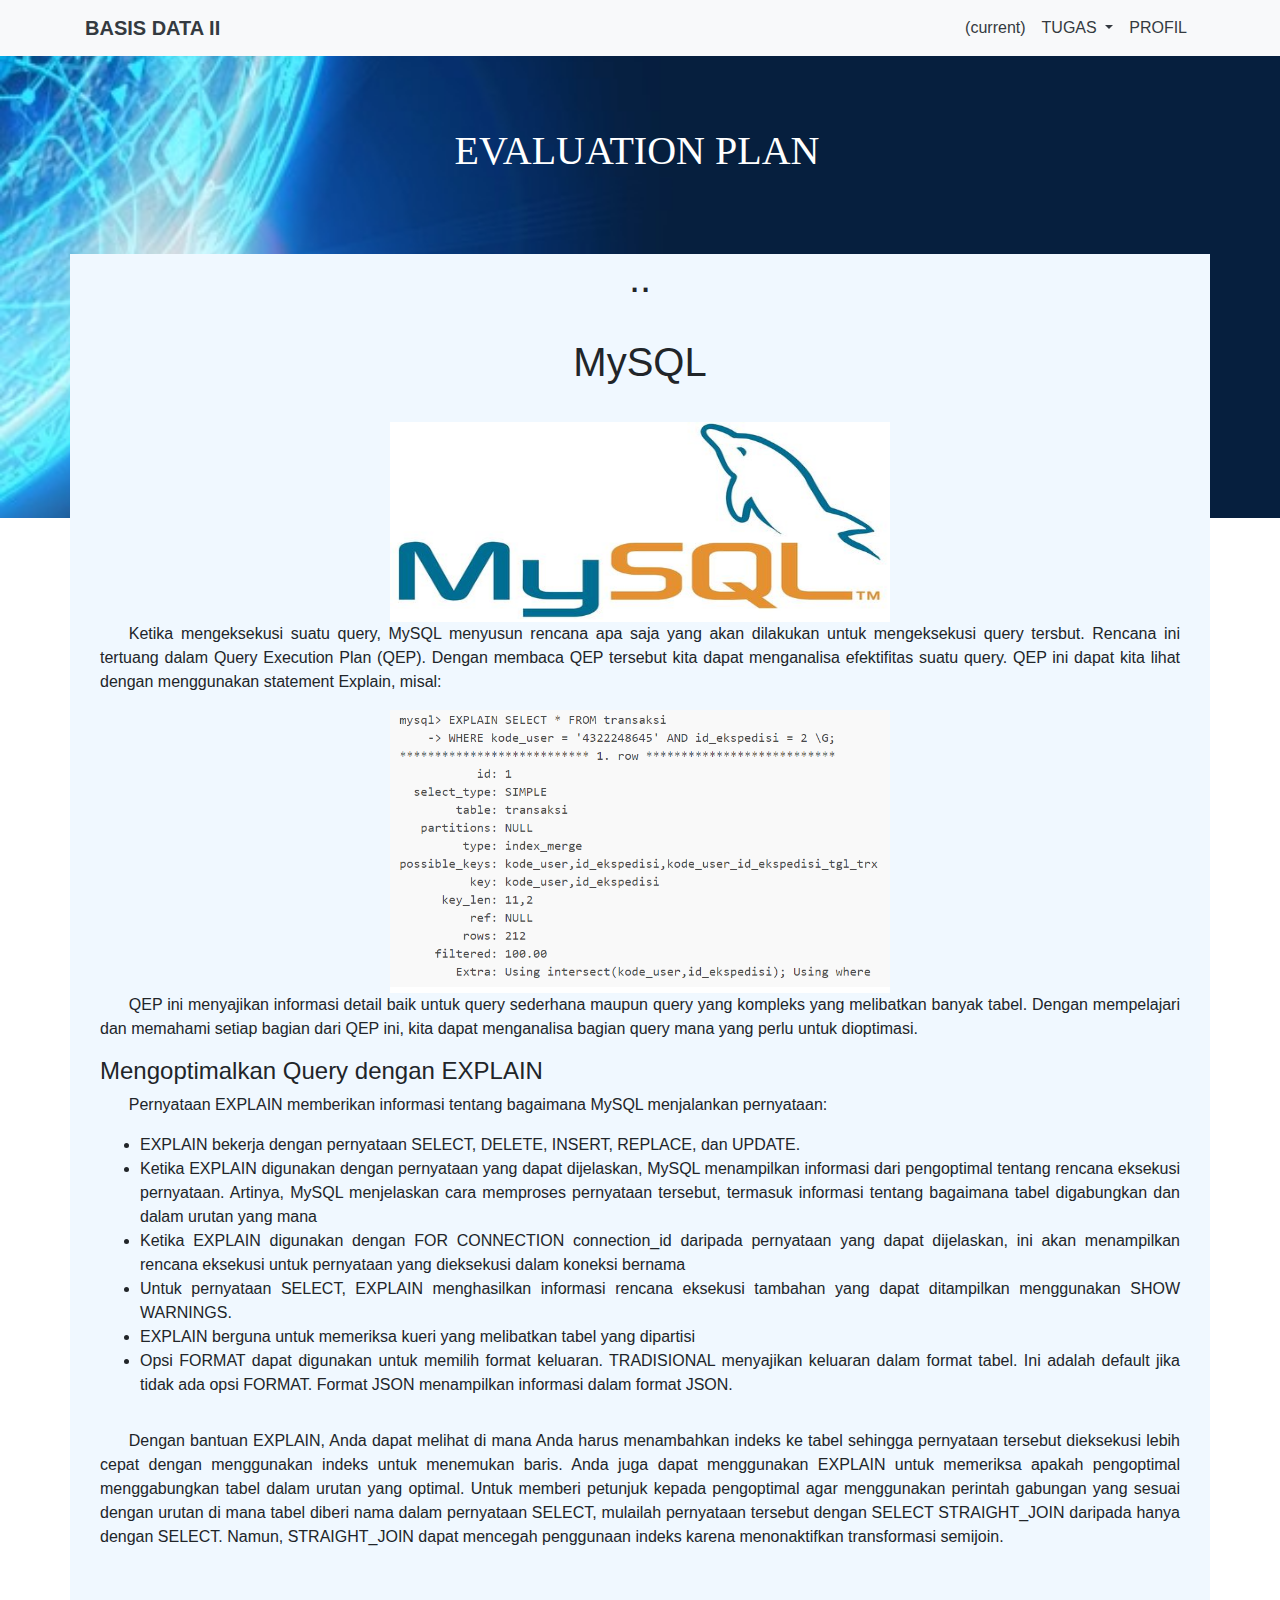
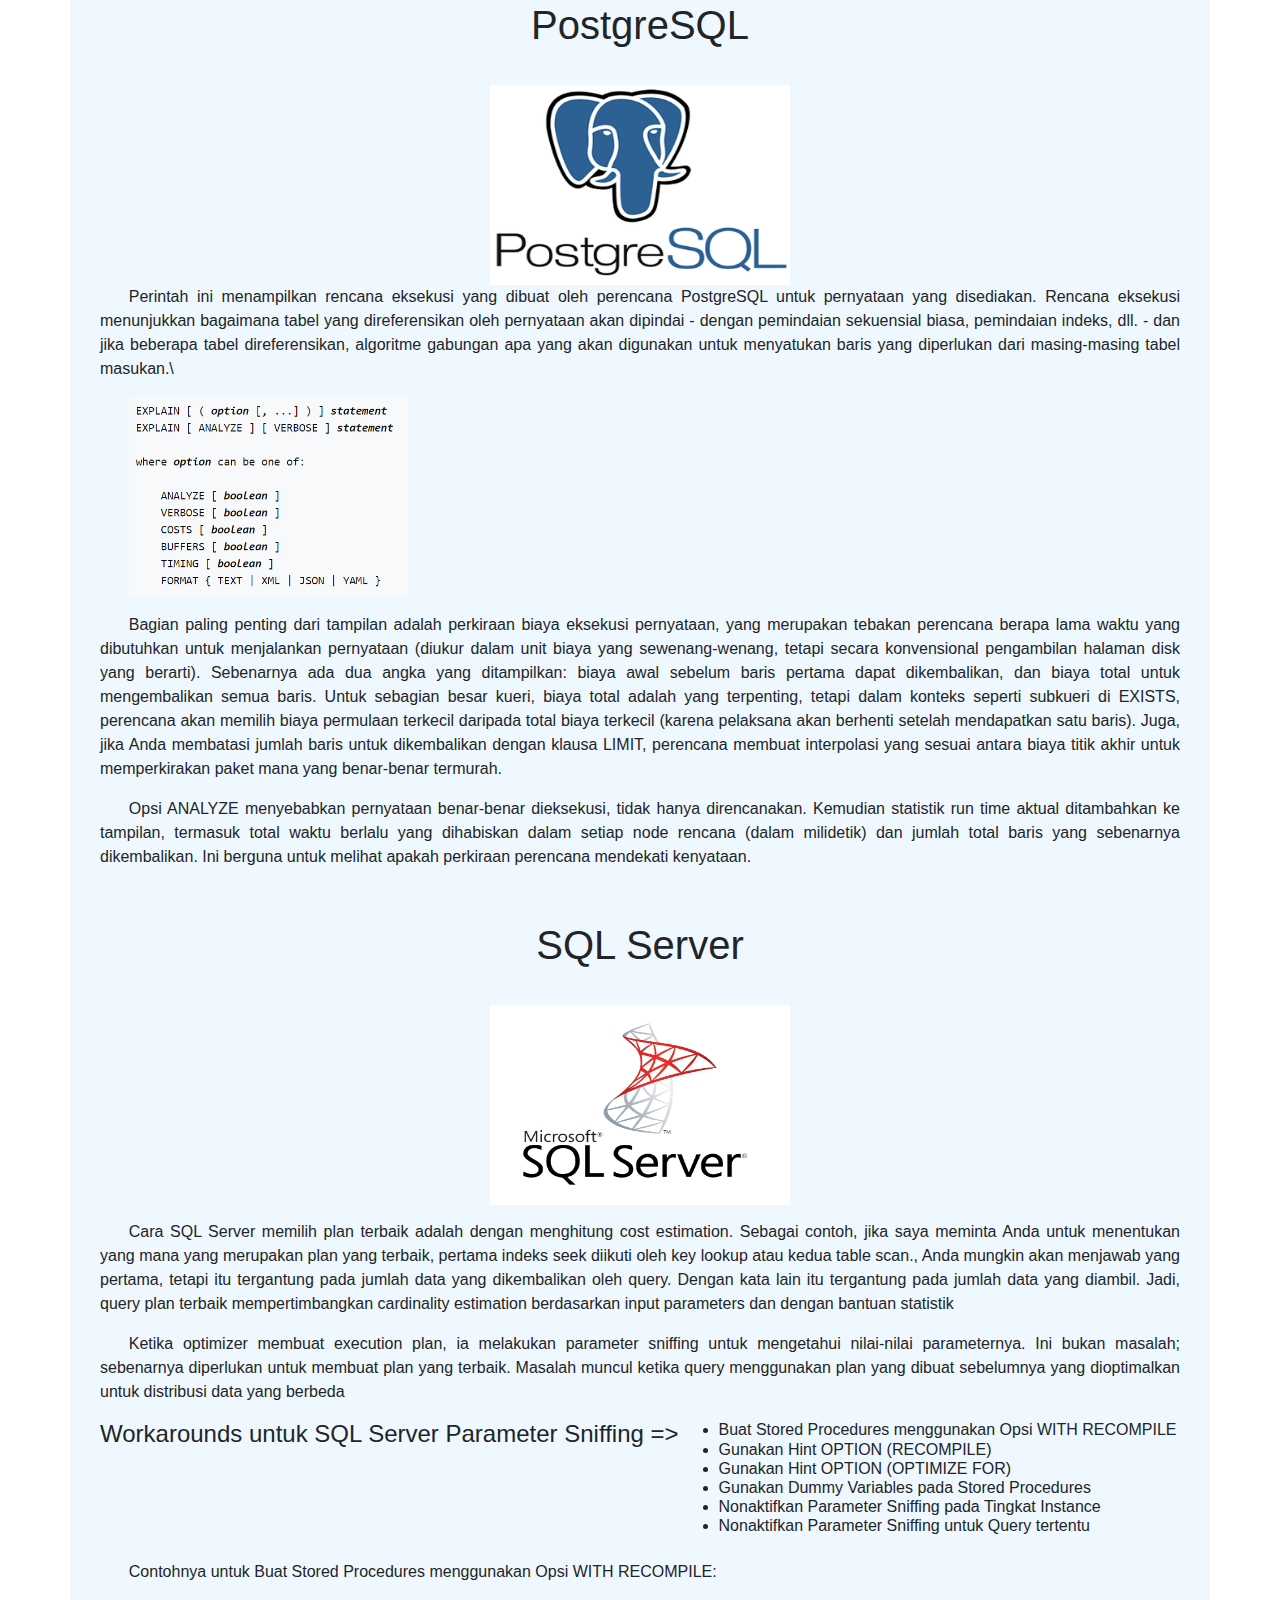
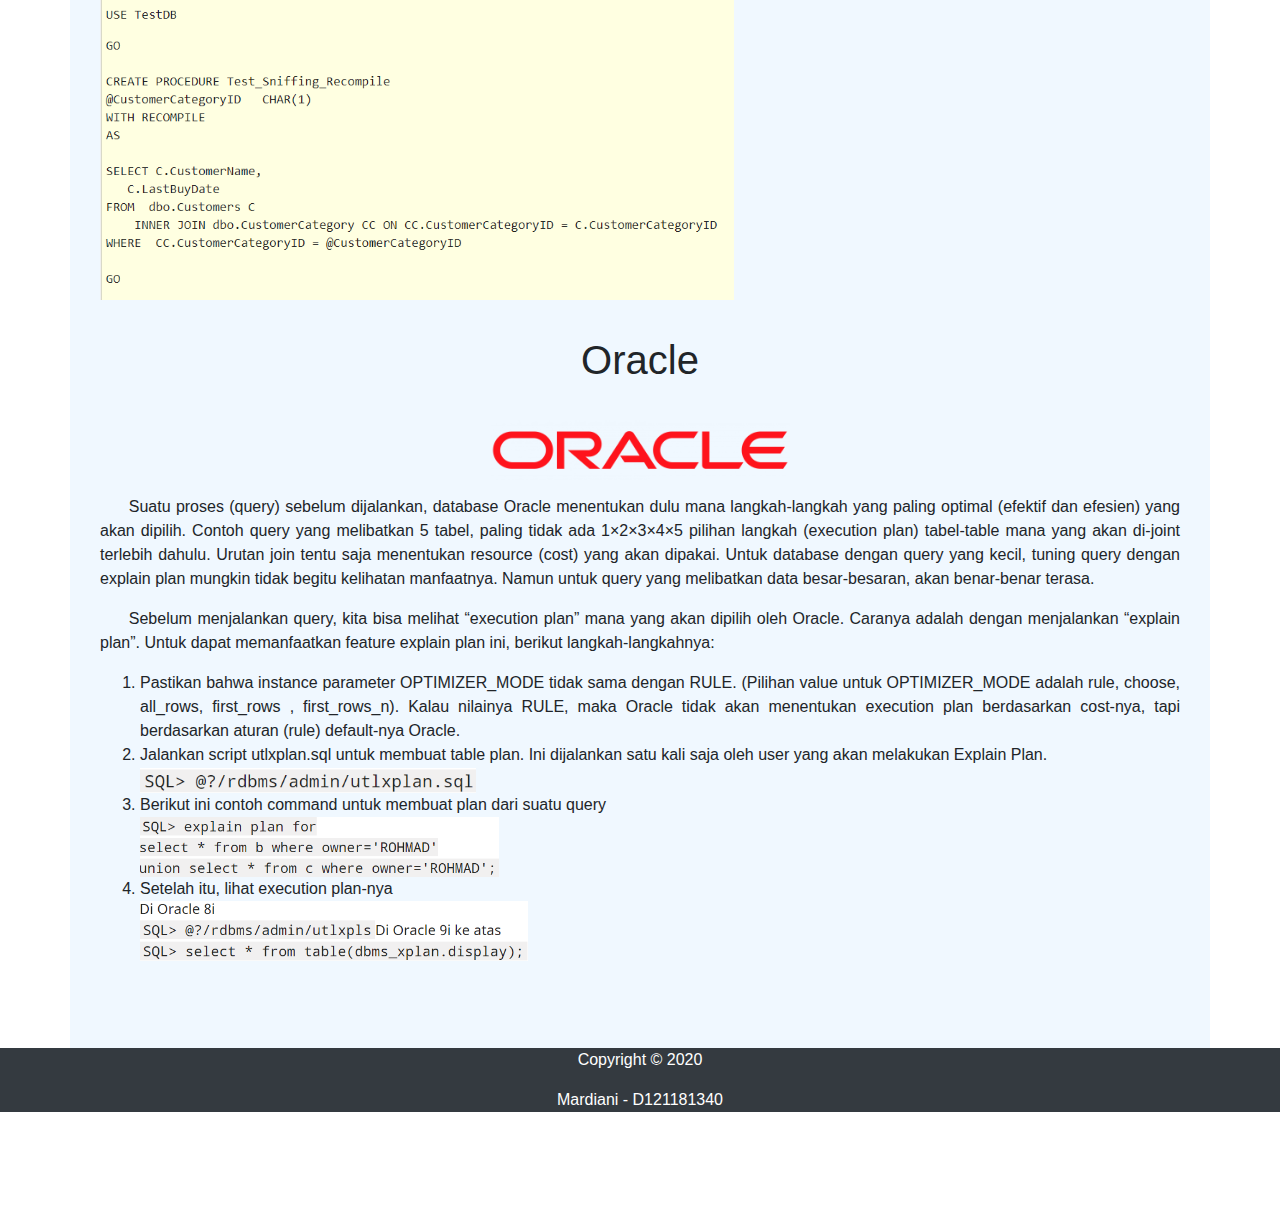
<file: desaindb/tugas02/tugas02.html>
<!DOCTYPE html>
<html lang="en">

<head>
    <!-- Required meta tags -->
    <meta charset="utf-8">
    <meta name="viewport" content="width=device-width, initial-scale=1, shrink-to-fit=no">

    <!-- Bootstrap CSS -->
    <link rel="stylesheet" href="https://stackpath.bootstrapcdn.com/bootstrap/4.5.2/css/bootstrap.min.css"
        integrity="sha384-JcKb8q3iqJ61gNV9KGb8thSsNjpSL0n8PARn9HuZOnIxN0hoP+VmmDGMN5t9UJ0Z" crossorigin="anonymous">

    <link rel="stylesheet" href="style02.css">

    <title>TUGAS 02</title>
</head>

<body>
    <!-- navbar -->
    <nav class="navbar navbar-expand-lg navbar-light bg-light fixed-top" id="mainNav">
        <div class="container">
            <a class="navbar-brand text-dark font-weight-bold" href="#">BASIS DATA II</a>
            <button class="navbar-toggler navbar-toggler-right" type="button" data-toggle="collapse"
                data-target="#navbarNav" aria-controls="navbarNav" aria-expanded="false" aria-label="Toggle navigation">
                <span class="navbar-toggler-icon"></span>
            </button>
            <div class="collapse navbar-collapse" id="navbarNav">
                <ul class="navbar-nav ml-auto">
                    <li class="nav-item active">
                        <a class="nav-link js-scroll-trigger text-dark" href="../index.html>HOME <span
                                class=" sr-only">(current)</span></a>
                    </li>
                    <li class="nav-item dropdown">
                        <a class="nav-link dropdown-toggle text-dark" href="#tugas" id="navbarDropdown" role="button"
                            data-toggle="dropdown" aria-haspopup="true" aria-expanded="false">
                            TUGAS
                        </a>
                        <div class="dropdown-menu" aria-labelledby="navbarDropdown">
                            <a class="dropdown-item" href="../../tbo.html">TBO</a>
                            <div class="dropdown-divider"></div>
                            <a class="dropdown-item" href="../index.html">Basis Data</a>
                        </div>
                    </li>
                    <li class="nav-item">
                        <a class="nav-link js-scroll-trigger text-dark" href="../profile/profile.html">PROFIL</a>
                    </li>
                </ul>
            </div>
        </div>
    </nav>
    <!-- navbar -->

    <!-- jumbotron -->
    <div id="background">
        <div class="jumbotron">
            <h1>EVALUATION PLAN</h1>
        </div>
    </div>

    <!-- jumbotron -->

    <div id="home">
        <div class="isi">
            <div class="container atas">
                <h1> ..</h1>
                <h1>MySQL</h1>
                <div class="row">
                    <img class="mysql" src="mysql.jpg" height="200px" />
                    <p>Ketika mengeksekusi suatu query, MySQL menyusun rencana apa saja yang akan dilakukan untuk
                        mengeksekusi query tersbut. Rencana ini tertuang dalam Query Execution Plan (QEP). Dengan
                        membaca QEP tersebut kita dapat menganalisa efektifitas suatu query. QEP ini dapat kita lihat
                        dengan menggunakan statement Explain, misal:
                    </p>
                    <img class="mysql" src="mysql2.png" />
                    <p>
                        QEP ini menyajikan informasi detail baik untuk query sederhana maupun query yang kompleks yang
                        melibatkan banyak tabel. Dengan mempelajari dan memahami setiap bagian dari QEP ini, kita dapat
                        menganalisa bagian query mana yang perlu untuk dioptimasi.
                    </p>
                    <h4>Mengoptimalkan Query dengan EXPLAIN</h4>
                    <p>Pernyataan EXPLAIN memberikan informasi tentang bagaimana MySQL menjalankan pernyataan:
                    <ul>
                        <li>EXPLAIN bekerja dengan pernyataan SELECT, DELETE, INSERT, REPLACE, dan UPDATE.</li>
                        <li>Ketika EXPLAIN digunakan dengan pernyataan yang dapat dijelaskan, MySQL menampilkan
                            informasi dari pengoptimal tentang rencana eksekusi pernyataan. Artinya, MySQL menjelaskan
                            cara memproses pernyataan tersebut, termasuk informasi tentang bagaimana tabel digabungkan
                            dan dalam urutan yang mana</li>
                        <li>Ketika EXPLAIN digunakan dengan FOR CONNECTION connection_id daripada pernyataan yang dapat
                            dijelaskan, ini akan menampilkan rencana eksekusi untuk pernyataan yang dieksekusi dalam
                            koneksi bernama</li>
                        <li>Untuk pernyataan SELECT, EXPLAIN menghasilkan informasi rencana eksekusi tambahan yang dapat
                            ditampilkan menggunakan SHOW WARNINGS.</li>
                        <li>EXPLAIN berguna untuk memeriksa kueri yang melibatkan tabel yang dipartisi</li>
                        <li>Opsi FORMAT dapat digunakan untuk memilih format keluaran. TRADISIONAL menyajikan keluaran
                            dalam format tabel. Ini adalah default jika tidak ada opsi FORMAT. Format JSON menampilkan
                            informasi dalam format JSON.</li>
                    </ul>
                    </p>
                    <p>Dengan bantuan EXPLAIN, Anda dapat melihat di mana Anda harus menambahkan indeks ke tabel
                        sehingga pernyataan tersebut dieksekusi lebih cepat dengan menggunakan indeks untuk menemukan
                        baris. Anda juga dapat menggunakan EXPLAIN untuk memeriksa apakah pengoptimal menggabungkan
                        tabel dalam urutan yang optimal. Untuk memberi petunjuk kepada pengoptimal agar menggunakan
                        perintah gabungan yang sesuai dengan urutan di mana tabel diberi nama dalam pernyataan SELECT,
                        mulailah pernyataan tersebut dengan SELECT STRAIGHT_JOIN daripada hanya dengan SELECT. Namun,
                        STRAIGHT_JOIN dapat mencegah penggunaan indeks karena menonaktifkan transformasi semijoin. </p>
                </div>

                <h1>PostgreSQL</h1>
                <div class="row">
                    <img class="postgresql" src="postgresql.png" height="200px" />
                    <p>
                        Perintah ini menampilkan rencana eksekusi yang dibuat oleh perencana PostgreSQL untuk pernyataan
                        yang disediakan. Rencana eksekusi menunjukkan bagaimana tabel yang direferensikan oleh
                        pernyataan akan dipindai - dengan pemindaian sekuensial biasa, pemindaian indeks, dll. - dan
                        jika beberapa tabel direferensikan, algoritme gabungan apa yang akan digunakan untuk menyatukan
                        baris yang diperlukan dari masing-masing tabel masukan.\
                    <p>
                        <img src="postgresql2.png" height="200px"></p>
                    </p>
                    <p>Bagian paling penting dari tampilan adalah perkiraan biaya eksekusi pernyataan, yang merupakan
                        tebakan perencana berapa lama waktu yang dibutuhkan untuk menjalankan pernyataan (diukur dalam
                        unit biaya yang sewenang-wenang, tetapi secara konvensional pengambilan halaman disk yang
                        berarti). Sebenarnya ada dua angka yang ditampilkan: biaya awal sebelum baris pertama dapat
                        dikembalikan, dan biaya total untuk mengembalikan semua baris. Untuk sebagian besar kueri, biaya
                        total adalah yang terpenting, tetapi dalam konteks seperti subkueri di EXISTS, perencana akan
                        memilih biaya permulaan terkecil daripada total biaya terkecil (karena pelaksana akan berhenti
                        setelah mendapatkan satu baris). Juga, jika Anda membatasi jumlah baris untuk dikembalikan
                        dengan klausa LIMIT, perencana membuat interpolasi yang sesuai antara biaya titik akhir untuk
                        memperkirakan paket mana yang benar-benar termurah.</p>
                    <p>Opsi ANALYZE menyebabkan pernyataan benar-benar dieksekusi, tidak hanya direncanakan. Kemudian
                        statistik run time aktual ditambahkan ke tampilan, termasuk total waktu berlalu yang dihabiskan
                        dalam setiap node rencana (dalam milidetik) dan jumlah total baris yang sebenarnya dikembalikan.
                        Ini berguna untuk melihat apakah perkiraan perencana mendekati kenyataan.</p>
                </div>

                <h1>SQL Server</h1>
                <img class="sqlserver" src="sqlserver.png" height="200px" />
                <div class="row">
                    <p>Cara SQL Server memilih plan terbaik adalah dengan menghitung cost estimation. Sebagai contoh,
                        jika saya meminta Anda untuk menentukan yang mana yang merupakan plan yang terbaik, pertama
                        indeks seek diikuti oleh key lookup atau kedua table scan., Anda mungkin akan menjawab yang
                        pertama, tetapi itu tergantung pada jumlah data yang dikembalikan oleh query. Dengan kata lain
                        itu tergantung pada jumlah data yang diambil. Jadi, query plan terbaik mempertimbangkan
                        cardinality estimation berdasarkan input parameters dan dengan bantuan statistik</p>
                    <p>Ketika optimizer membuat execution plan, ia melakukan parameter sniffing untuk mengetahui
                        nilai-nilai parameternya. Ini bukan masalah; sebenarnya diperlukan untuk membuat plan yang
                        terbaik. Masalah muncul ketika query menggunakan plan yang dibuat sebelumnya yang dioptimalkan
                        untuk distribusi data yang berbeda</p>
                    <h4>Workarounds untuk SQL Server Parameter Sniffing =></h4>
                    <h6>
                        <ul>
                            <li>Buat Stored Procedures menggunakan Opsi WITH RECOMPILE</li>
                            <li>Gunakan Hint OPTION (RECOMPILE)</li>
                            <li>Gunakan Hint OPTION (OPTIMIZE FOR)</li>
                            <li>Gunakan Dummy Variables pada Stored Procedures</li>
                            <li>Nonaktifkan Parameter Sniffing pada Tingkat Instance</li>
                            <li>Nonaktifkan Parameter Sniffing untuk Query tertentu</li>
                        </ul>
                    </h6>
                    <p>Contohnya untuk Buat Stored Procedures menggunakan Opsi WITH RECOMPILE:</p>
                    <img src="sqlserver2.png" height="300px" />
                </div>

                <h1>Oracle</h1>
                <img class="oracle" src="oracle.png" />
                <div class="row">
                    <p>Suatu proses (query) sebelum dijalankan, database Oracle menentukan dulu mana langkah-langkah
                        yang paling optimal (efektif dan efesien) yang akan dipilih. Contoh query yang melibatkan 5
                        tabel, paling tidak ada 1×2×3×4×5 pilihan langkah (execution plan) tabel-table mana yang akan
                        di-joint terlebih dahulu. Urutan join tentu saja menentukan resource (cost) yang akan dipakai.
                        Untuk database dengan query yang kecil, tuning query dengan explain plan mungkin tidak begitu
                        kelihatan manfaatnya. Namun untuk query yang melibatkan data besar-besaran, akan benar-benar
                        terasa.</p>
                    <p>Sebelum menjalankan query, kita bisa melihat “execution plan” mana yang akan dipilih oleh Oracle.
                        Caranya adalah dengan menjalankan “explain plan”. Untuk dapat memanfaatkan feature explain plan
                        ini, berikut langkah-langkahnya:
                    <ol>
                        <li>Pastikan bahwa instance parameter OPTIMIZER_MODE tidak sama dengan RULE. (Pilihan value
                            untuk OPTIMIZER_MODE adalah rule, choose, all_rows, first_rows , first_rows_n). Kalau
                            nilainya RULE, maka Oracle tidak akan menentukan execution plan berdasarkan cost-nya, tapi
                            berdasarkan aturan (rule) default-nya Oracle.</li>
                        <li>Jalankan script utlxplan.sql untuk membuat table plan. Ini dijalankan satu kali saja oleh
                            user yang akan melakukan Explain Plan.</li>
                        <img src="oracle1.png" height="25px" alt="">
                        <li>Berikut ini contoh command untuk membuat plan dari suatu query</li>
                        <img src="oracle2.png" height="60px" alt="">
                        <li>Setelah itu, lihat execution plan-nya</li>
                        <img src="oracle3.png" height="60px" alt="">
                    </ol>
                    </p>
                </div>

            </div>
        </div>
    </div>
    <!-- container atas -->
    <footer>
        <div class="bg-dark">
            <p class="text-white" align="center">Copyright &copy; 2020 </p>
            <p class="text-white" align="center">Mardiani - D121181340</p>
        </div>
    </footer>





    <!-- Optional JavaScript -->
    <!-- jQuery first, then Popper.js, then Bootstrap JS -->
    <script src="https://code.jquery.com/jquery-3.5.1.slim.min.js"
        integrity="sha384-DfXdz2htPH0lsSSs5nCTpuj/zy4C+OGpamoFVy38MVBnE+IbbVYUew+OrCXaRkfj"
        crossorigin="anonymous"></script>
    <script src="https://cdn.jsdelivr.net/npm/popper.js@1.16.1/dist/umd/popper.min.js"
        integrity="sha384-9/reFTGAW83EW2RDu2S0VKaIzap3H66lZH81PoYlFhbGU+6BZp6G7niu735Sk7lN"
        crossorigin="anonymous"></script>
    <script src="https://stackpath.bootstrapcdn.com/bootstrap/4.5.2/js/bootstrap.min.js"
        integrity="sha384-B4gt1jrGC7Jh4AgTPSdUtOBvfO8shuf57BaghqFfPlYxofvL8/KUEfYiJOMMV+rV"
        crossorigin="anonymous"></script>
</body>

</html>
</file>
<file: desaindb/style.css>
/* ini style jumbotron */
.jumbotron{
    background-image: url(img/aa.jpg);
    background-size: cover;
    height: 700px;
    text-align: center;
    margin-top: -100px;
}
.jumbotron .display-4{
    color: white;
    margin-top: 180px;
}
.jumbotron p{
    color: white;
}
.jumbotron hr{
    border-color: white;
    width: 500px;
    border-width: 3px;
}
.jumbotron .btn{
    border: none;
    border-radius: 25px;
    padding-left: 25px;
    padding-right: 25px;
    margin-top: 40px;
}

/* ini style slider */
.carousel-item{
    height: 610px;
}
.carousel-item img{
    margin-top: -100px;
}
.carousel-item .display-4{
    margin-top: -400px;
}
.carousel-item hr{
    border-color: white;
    width: 500px;
    border-width: 3px;
}
.carousel-item .btn{
    border: none;
    border-radius: 25px;
    padding-left: 25px;
    padding-right: 25px;
    margin-top: 40px;
}
</file>
<file: style.css>
/* ini style jumbotron */
.jumbotron{
    background-image: url(img/aq.jpg);
    background-size: cover;
    height: 700px;
    text-align: center;
    margin-top: -100px;
}
.jumbotron .display-4{
    color: white;
    margin-top: 180px;
}
.jumbotron p{
    color: white;
}
.jumbotron hr{
    border-color: white;
    width: 500px;
    border-width: 3px;
}
.jumbotron .btn{
    border: none;
    border-radius: 25px;
    padding-left: 25px;
    padding-right: 25px;
    margin-top: 40px;
}

/* ini style slider */
.carousel-item{
    height: 610px;
}
.carousel-item img{
    margin-top: -100px;
}
.carousel-item .display-4{
    margin-top: -400px;
}
.carousel-item hr{
    border-color: white;
    width: 500px;
    border-width: 3px;
}
.carousel-item .btn{
    border: none;
    border-radius: 25px;
    padding-left: 25px;
    padding-right: 25px;
    margin-top: 40px;
}
</file>
<file: profile/styleprofil.css>
body{
    margin: 0px;
    padding: 0px;
   background: url(../img/fd.jpg) ;
    font-family: arial;
    box-sizing: border-box;
}
.card-container{
    width: 300px;
    height: 430px;
    background: #FFF;
    border-radius: 6px;
    position: absolute;
    top: 50%;
    left: 50%;
    transform: translate(-50%, -50%);
    box-shadow: 0px 1px 10px 1px #000;
    overflow: hidden;
    display: inline-block;
}
.upper-container{
    height: 150px;
    background: wheat;
}
.image-container{
    background: white;
    width: 150px;
    height: 150px;
    border-radius: 50%;
    padding: 5px;
    transform: translate(75px, 75px);
}
.image-container img{
    width: 150px;
    height: 150px;
    border-radius: 50%;
}
.lower-container{
    height: 280px;
    background: white;
    padding: 20px;
    padding-top: 100px;
    text-align: center;
}
</file>
<file: tugas01/style01.css>
#background{
    margin-top: -120px;
    background: url(../img/aq.jpg);
    background-size: cover;
    padding-top: 111px;
    height: 638px;
    max-height: 1112px;
}
#background .jumbotron{
    background: none;
    margin-left: 137px;
    max-width: 1000px;
    margin-top: 22px;
}

#background .jumbotron h1{
    font-family: raleway;
    color: white;
    /* margin-bottom: -12px;
    margin-top: 27px;
    padding-right: 307px; */
    text-align: center;
    margin-top: 27px;
}

#home .container h1{
    text-align: center;
    margin: 36px;
}
#home .container .row{
    text-align: justify;
    margin: 15px;
}
#home .container .row p{
    text-indent: 0.3in;
}
img.no2{
    display: block;
    margin-left: auto;
    margin-right: auto;
    width: 500px;
}
img.no3{
    display: block;
    margin-left: auto;
    margin-right: auto;
    width: 500px;
}
#home .isi .container.atas{
    background-color: #FFF5EE;
    margin-top: -300px;
    padding-bottom: 37px;
}
</file>
<file: tugas02/style02.css>
#background{
    margin-top: -120px;
    background: url(../img/ac.jpg);
    background-size: cover;
    padding-top: 111px;
    height: 638px;
    max-height: 1112px;
}
#background .jumbotron{
    background: none;
    margin-left: 137px;
    max-width: 1000px;
    margin-top: 22px;
}

#background .jumbotron h1{
    font-family: raleway;
    color: white;
    /* margin-bottom: -12px;
    margin-top: 27px;
    padding-right: 307px; */
    text-align: center;
    margin-top: 27px;
}

#home .container h1{
    text-align: center;
    margin: 36px;
}
#home .container .row{
    text-align: justify;
    margin: 15px;
}
#home .container .row p{
    text-indent: 0.3in;
}
img.no1{
    display: block;
    margin-left: auto;
    margin-right: auto;
    width: 500px;
}
#home .isi .container.atas{
    background-color: #FFF5EE;
    margin-top: -300px;
    padding-bottom: 40px;
}
</file>
<file: desaindb/desaindb/style03.css>
#background{
    margin-top: -120px;
    background: url(../img/af.jpg);
    background-size: cover;
    padding-top: 111px;
    height: 638px;
    max-height: 1112px;
}
#background .jumbotron{
    background: none;
    margin-left: 137px;
    max-width: 1000px;
    margin-top: 22px;
}

#background .jumbotron h1{
    font-family: raleway;
    color: white;
    /* margin-bottom: -12px;
    margin-top: 27px;
    padding-right: 307px; */
    text-align: center;
    margin-top: 50px;
}

#home .container h1{
    text-align: center;
    margin: 36px;
}
#home .container .row{
    text-align: justify;
    margin: 15px;
}
#home .container .row p{
    text-indent: 0.3in;
}
img.tahapan{
    display: block;
    margin-left: auto;
    margin-right: auto;
    width: 400px;
}
img.tahap2{
    display: block;
    margin-left: auto;
    margin-right: auto;
    width: 400px;
}
img.tahap3{
    display: block;
    margin-left: auto;
    margin-right: auto;
    width: 400px;
}
#home .isi .container.atas{
    background-color: aliceblue;
    margin-top: -300px;
    padding-bottom: 37px;
}
</file>
<file: desaindb/transaction/style04.css>
#background{
    margin-top: -120px;
    background: url(../img/ai2.jpg);
    background-size: cover;
    padding-top: 111px;
    height: 638px;
    max-height: 1112px;
}
#background .jumbotron{
    background: none;
    margin-left: 137px;
    max-width: 1000px;
    margin-top: 22px;
}

#background .jumbotron h1{
    font-family: raleway;
    color: white;
    /* margin-bottom: -12px;
    margin-top: 27px;
    padding-right: 307px; */
    text-align: center;
    margin-top: 27px;
}

#home .container h1{
    text-align: center;
    margin: 36px;
}
#home .container .row{
    text-align: justify;
    margin: 15px;
}
#home .container .row p{
    text-indent: 0.3in;
}
img.no2{
    display: block;
    margin-left: auto;
    margin-right: auto;
    width: 500px;
}
img.no3{
    display: block;
    margin-left: auto;
    margin-right: auto;
    width: 500px;
}
#home .isi .container.atas{
    background-color:aliceblue;
    margin-top: -300px;
    padding-bottom: 37px;
}
</file>
<file: desaindb/tugas01/style01.css>
#background{
    margin-top: -120px;
    background: url(../img/aa.jpg);
    background-size: cover;
    padding-top: 111px;
    height: 638px;
    max-height: 1112px;
}
#background .jumbotron{
    background: none;
    margin-left: 137px;
    max-width: 1000px;
    margin-top: 22px;
}

#background .jumbotron h1{
    font-family: raleway;
    color: white;
    /* margin-bottom: -12px;
    margin-top: 27px;
    padding-right: 307px; */
    text-align: center;
    margin-top: 50px;
}

#home .container h1{
    text-align: center;
    margin: 36px;
}
#home .container .row{
    text-align: justify;
    margin: 15px;
}
#home .container .row p{
    text-indent: 0.3in;
}
img.tahapan{
    display: block;
    margin-left: auto;
    margin-right: auto;
    width: 300px;
}
img.no3{
    display: block;
    margin-left: auto;
    margin-right: auto;
    width: 500px;
}
#home .isi .container.atas{
    background-color: aliceblue;
    margin-top: -300px;
    padding-bottom: 37px;
}
</file>
<file: desaindb/tugas02/style02.css>
#background{
    margin-top: -120px;
    background: url(../img/ah.jpg);
    background-size: cover;
    padding-top: 111px;
    height: 638px;
    max-height: 1112px;
}
#background .jumbotron{
    background: none;
    margin-left: 137px;
    max-width: 1000px;
    margin-top: 22px;
}

#background .jumbotron h1{
    font-family: raleway;
    color: white;
    /* margin-bottom: -12px;
    margin-top: 27px;
    padding-right: 307px; */
    text-align: center;
    margin-top: 50px;
}

#home .container h1{
    text-align: center;
    margin: 36px;
}
#home .container .row{
    text-align: justify;
    margin: 15px;
}
#home .container .row p{
    text-indent: 0.3in;
}
img.mysql{
    display: block;
    margin-left: auto;
    margin-right: auto;
    width: 500px;
}
img.postgresql{
    display: block;
    margin-left: auto;
    margin-right: auto;
    width: 300px;
}
img.sqlserver{
    display: block;
    margin-left: auto;
    margin-right: auto;
    width: 300px;
}
img.oracle{
    display: block;
    margin-left: auto;
    margin-right: auto;
    width: 300px;
}

#home .isi .container.atas{
    background-color: aliceblue;
    margin-top: -300px;
    padding-bottom: 40px;
}
</file>
